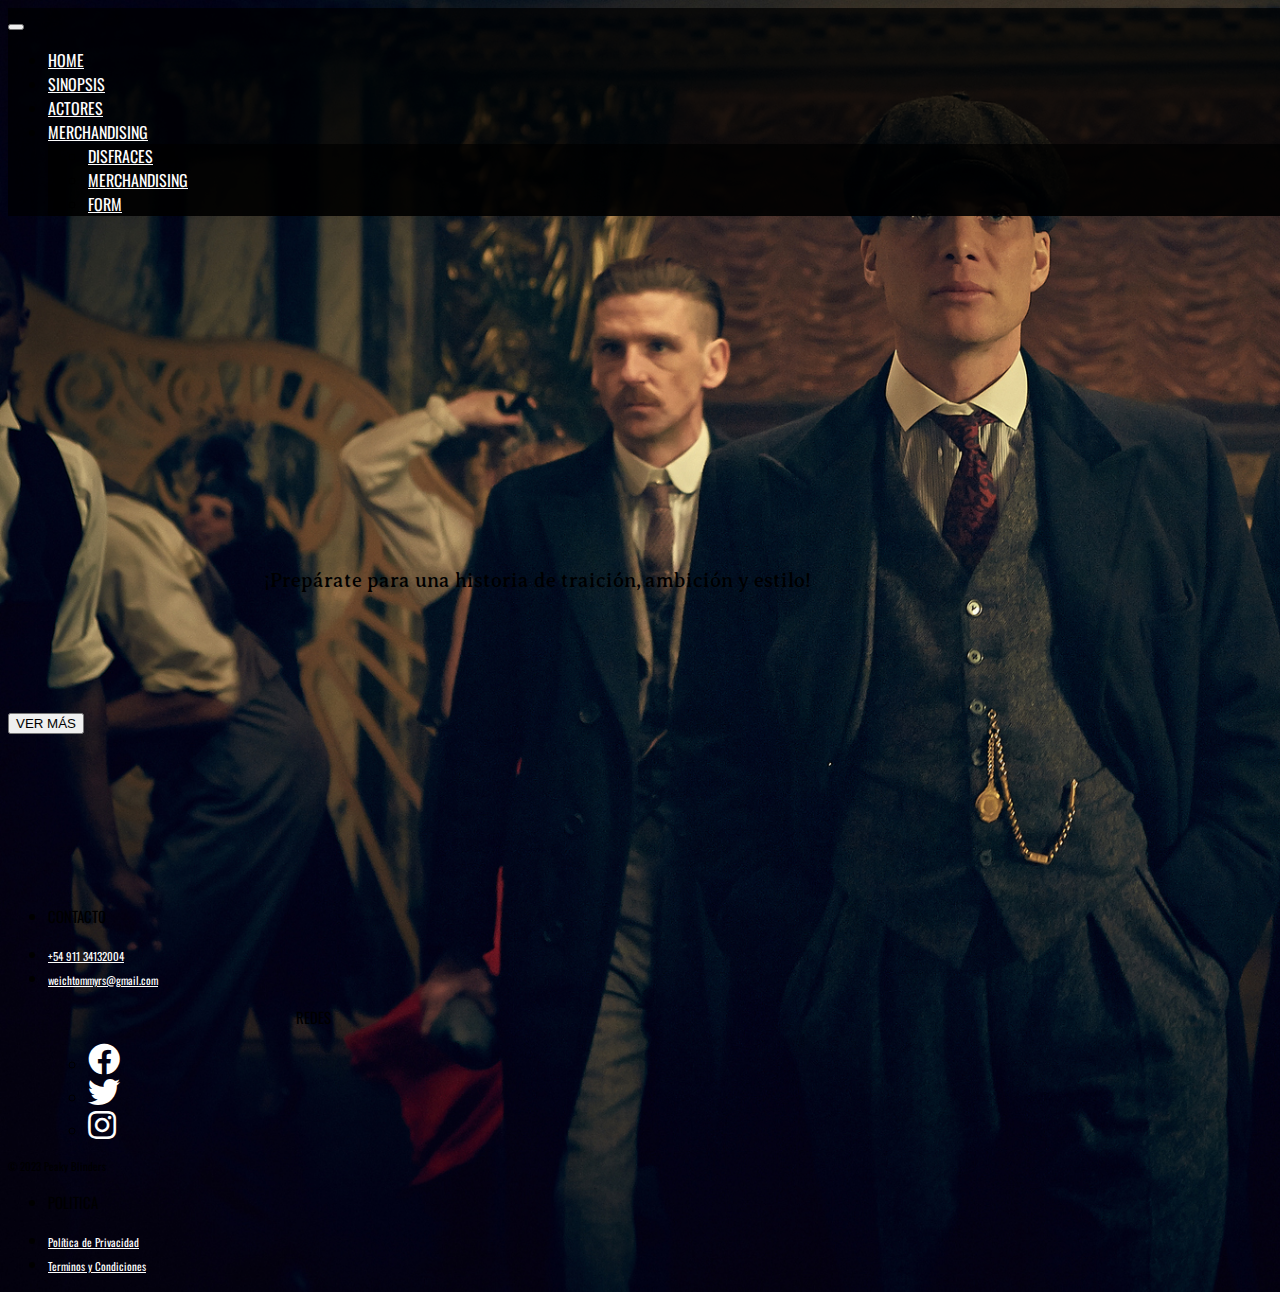
<file: index.html>
<!doctype html>
<html lang="en">

<head>
  <meta charset="utf-8">
  <meta name="viewport" content="width=device-width, initial-scale=1">
  <title>Bootstrap demo</title>
  <link href="https://cdn.jsdelivr.net/npm/bootstrap@5.3.1/dist/css/bootstrap.min.css" rel="stylesheet"
    integrity="sha384-4bw+/aepP/YC94hEpVNVgiZdgIC5+VKNBQNGCHeKRQN+PtmoHDEXuppvnDJzQIu9" crossorigin="anonymous">
  <link rel="stylesheet" href="./css/index.css">
  <link rel="stylesheet" href="https://cdnjs.cloudflare.com/ajax/libs/font-awesome/5.15.3/css/all.min.css">

</head>

<body id="HOME">

  <nav class="navbar navbar-dark navbar-expand-lg ">
    <div class="container-fluid">
      <button class="navbar-toggler" type="button" data-bs-toggle="collapse" data-bs-target="#navbarNavDropdown"
        aria-controls="navbarNavDropdown" aria-expanded="false" aria-label="Toggle navigation">
        <span class="navbar-toggler-icon"></span>
      </button>
      <div class="collapse navbar-collapse" id="navbarNavDropdown">
        <ul class="navbar-nav">
          <li class="nav-item">
            <a class="nav-link active" aria-current="page" href="index.html">HOME</a>
          </li>
          <li class="nav-item">
            <a class="nav-link" href="sinopsis.html"> SINOPSIS</a>
          </li>
          <li class="nav-item">
            <a class="nav-link" href="actores.html">ACTORES</a>
          </li>
          <li class="nav-item dropdown">
            <a class="nav-link dropdown-toggle" href="#" role="button" data-bs-toggle="dropdown" aria-expanded="false">
              MERCHANDISING
            </a>
            <ul class="dropdown-menu">
              <li><a class="dropdown-item" href="merch.html">DISFRACES</a></li>
              <li><a class="dropdown-item" href="merch.html">MERCHANDISING</a></li>
              <li><a class="dropdown-item" href="form.html">FORM</a></li>
            </ul>
          </li>
        </ul>
      </div>
    </div>
  </nav>

  
<section class="section">
<div class="parrafo text-white">

<p class=" parrafo1  text-center fw-bold">
  DESCUBRE LA EMOCIONANTE SERIE "PEAKY BLINDERS"
</p>

<p class="parrafo2 text-center">
  ¡Prepárate para una historia de traición, ambición y estilo!
</p>

</div>

</section>
 



  <div class="ver-mas  d-flex justify-content-center">
    <a href="sinopsis.html">
    <button  type="button" class="btn btn-outline-light">VER MÁS</button>
    </a>
  </div>


<section class="footer-index">
  <footer>
    <div class="container-fluid text-center bg-black">
      <div class="row align-items-start">
        <div class="col-4">

          <ul class="lista list-unstyled">
            <li>
              <p href="#" class=" foot text-light mt-3"> CONTACTO</p>
            </li>
            <li> <a href="#" class=" contenido text-decoration-none">+54 911 34132004</a></li>
            <li> <a href="#" class=" contenido text-decoration-none"> weichtommyrs@gmail.com </a></li>
          </ul>
        </div>


        <div class="col-4">
          <ul class="lista list-unstyled">
            <p class=" foot text-light mb-3 mt-3"> REDES</p>
            <div>
              <ul class="lista2 list-unstyled text-center social-icons ">
                <li class="iconos mx-2 d-inline">
                  <a href="#">
                    <i class="icono fab fa-facebook fa-2x text-light fs-5"></i>
                  </a>
                </li>
                <li class="mx-2 d-inline">
                  <a href="#">
                    <i class=" icono fab fa-twitter fa-2x text-light fs-5"></i>
                  </a>
                </li>
                <li class="mx-2 d-inline">
                  <a href="#">
                    <i class=" icono fab fa-instagram fa-2x text-light fs-5"></i>
                  </a>
                </li>
              </ul>

            </div>

          </ul>
          <p class=" contenido text-light">© 2023 Peaky Blinders</p>
        </div>


        <div class="col-4">

          <ul class="lista list-unstyled">
            <li>
              <p href="#" class=" foot text-light mt-3"> POLITICA</p>
            </li>
            <li> <a href="#" class=" contenido  text-decoration-none"> Política de Privacidad</a></li>
            <li> <a href="#" class=" contenido  text-decoration-none"> Terminos y Condiciones </a></li>
          </ul>

        </div>
      </div>
    </div>
  </footer>
</section>


  


  <script src="https://cdn.jsdelivr.net/npm/bootstrap@5.3.1/dist/js/bootstrap.bundle.min.js"
    integrity="sha384-HwwvtgBNo3bZJJLYd8oVXjrBZt8cqVSpeBNS5n7C8IVInixGAoxmnlMuBnhbgrkm"
    crossorigin="anonymous"></script>
</body>


</html>
</file>
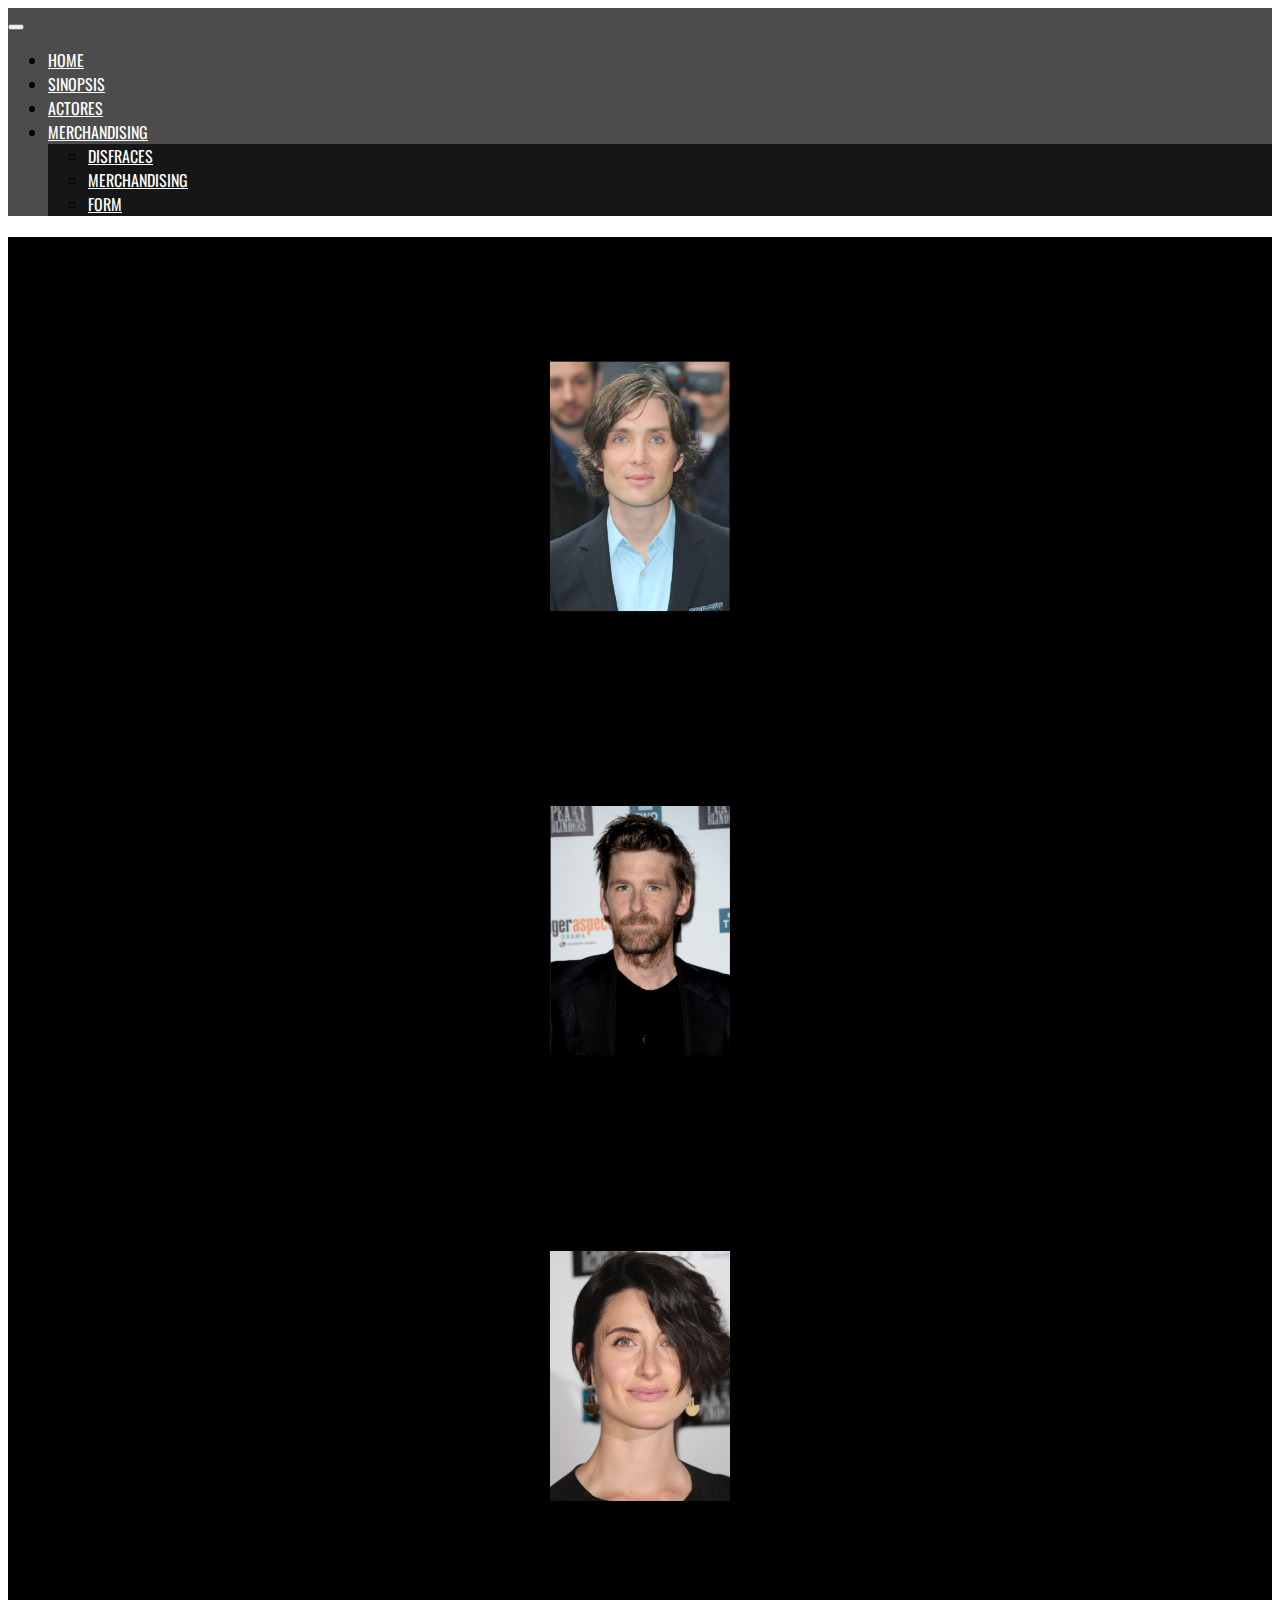
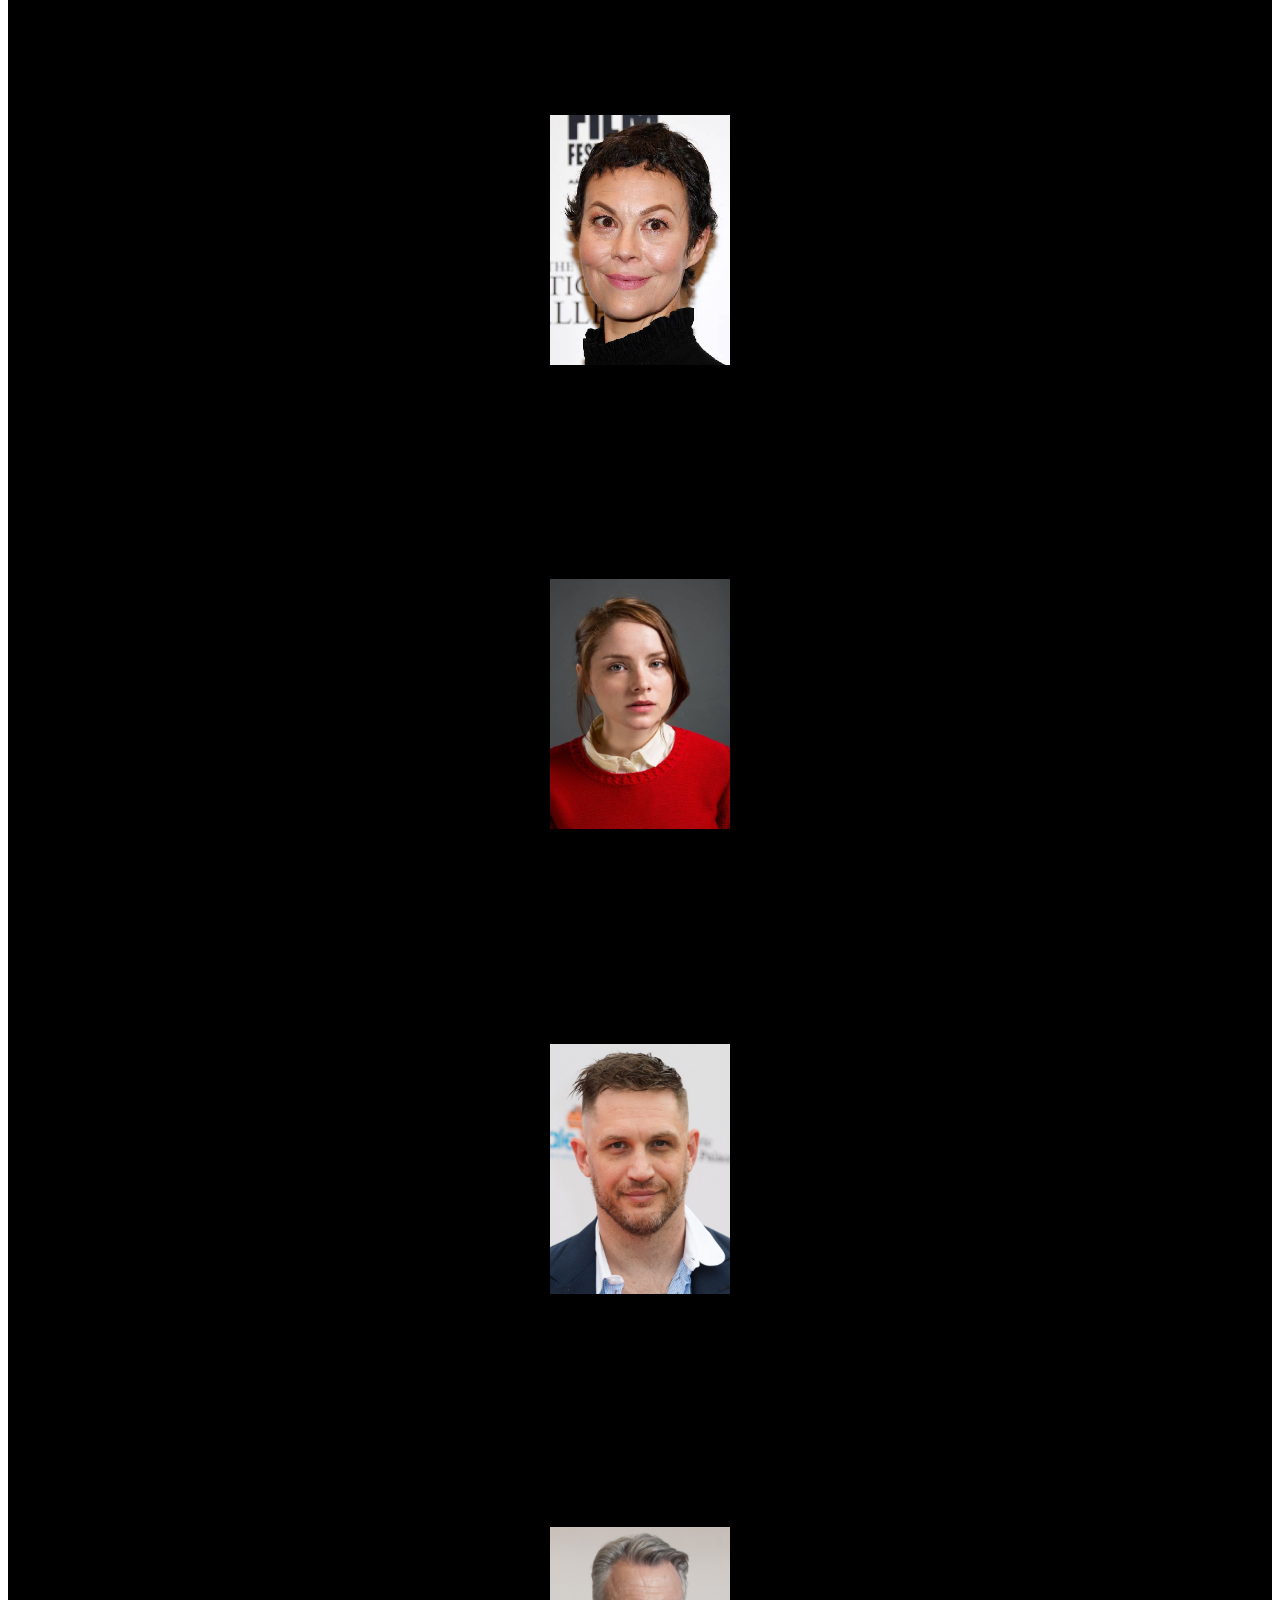
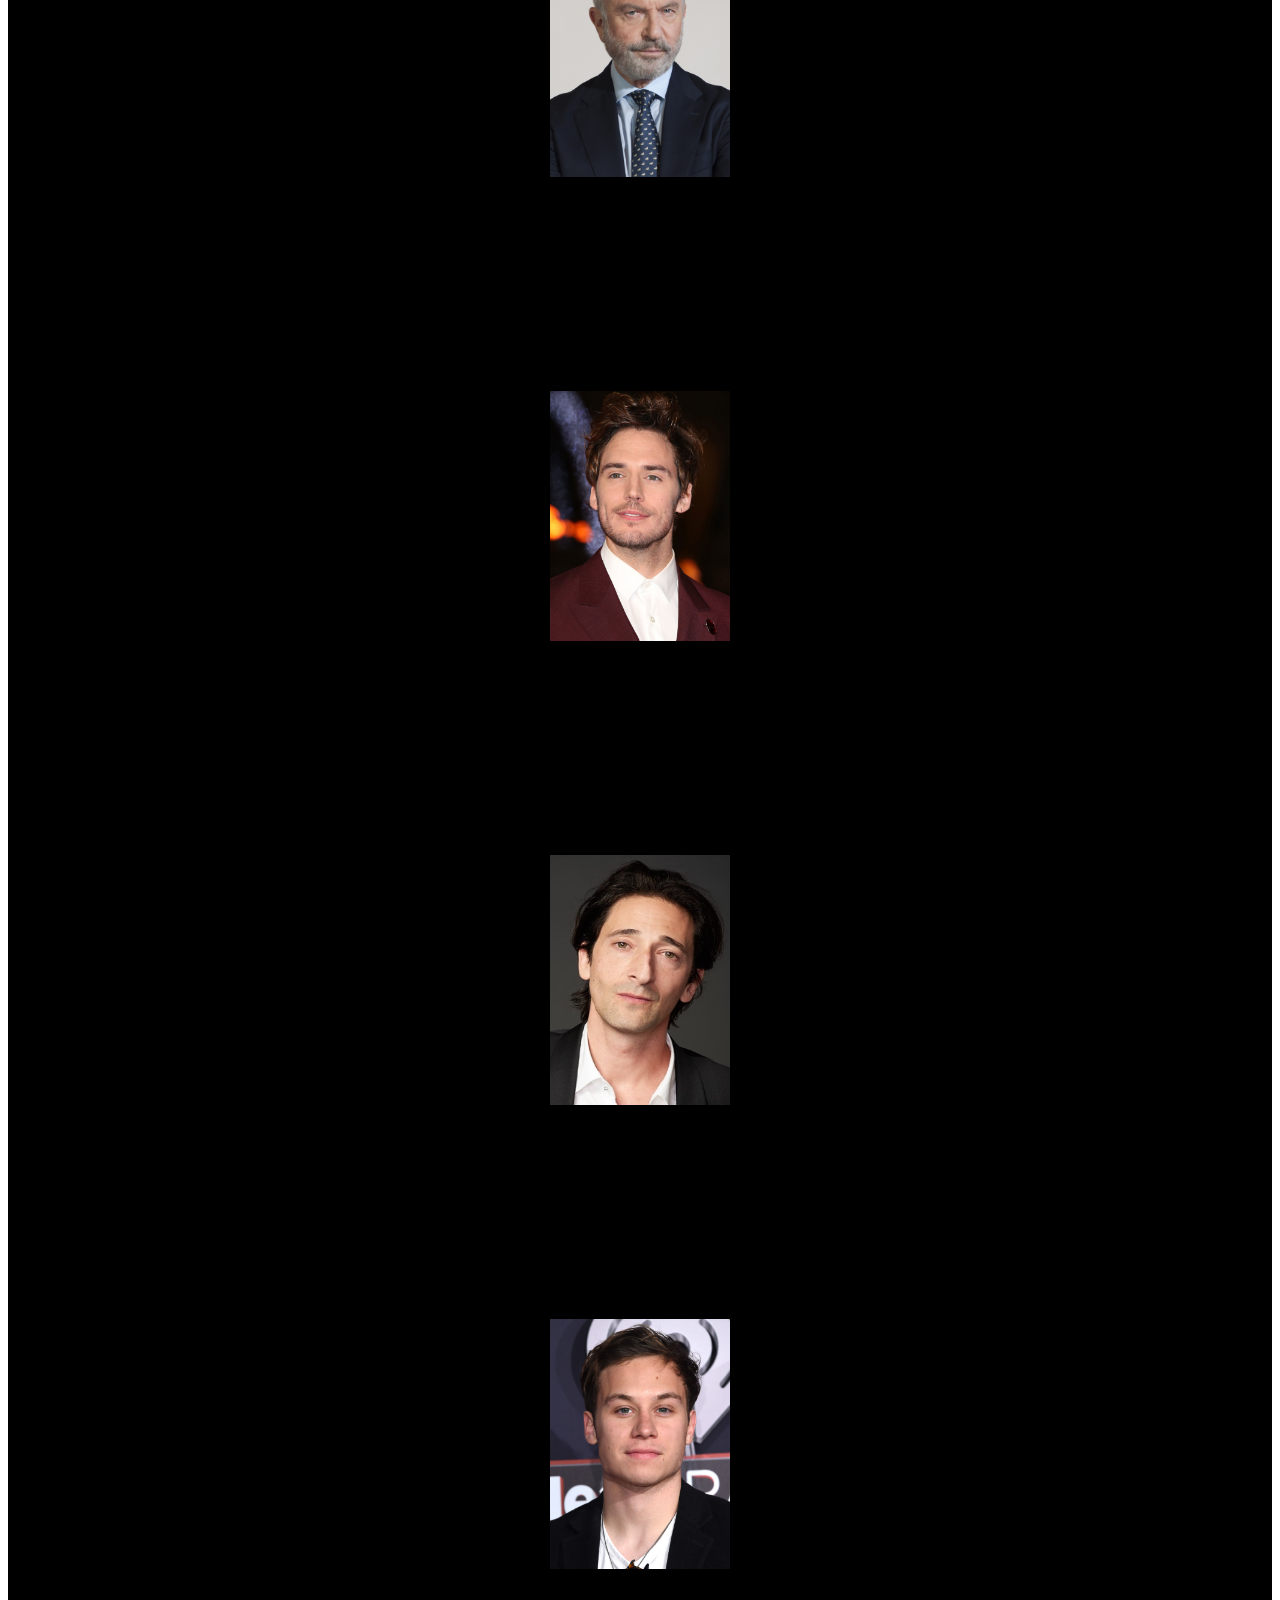
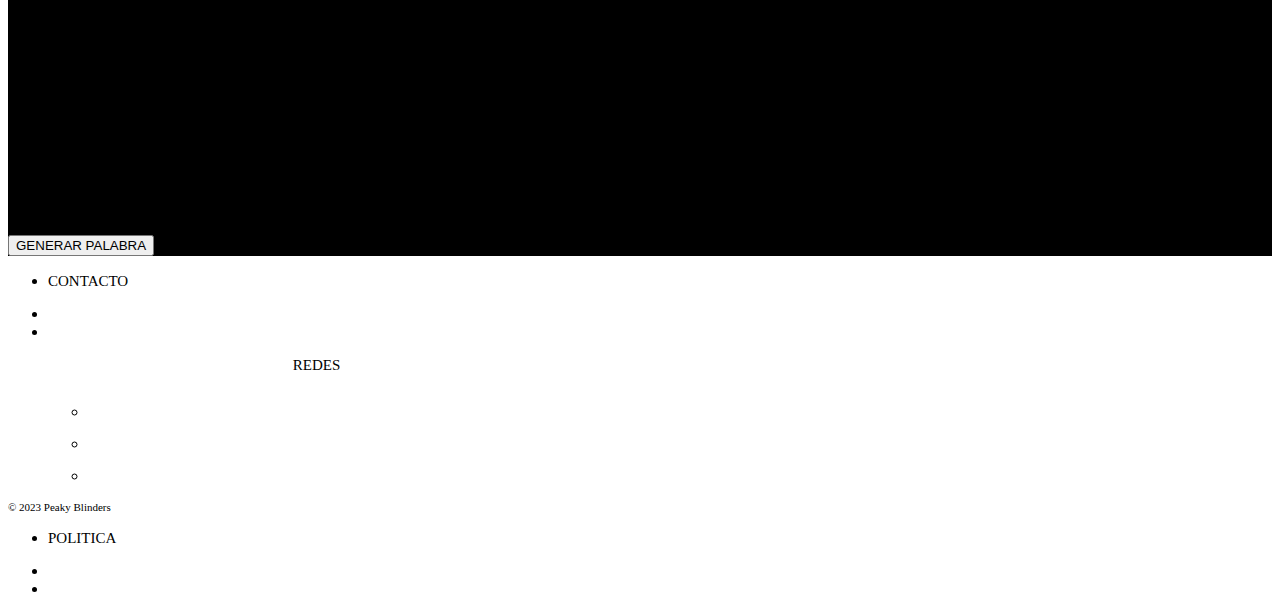
<file: actores.html>
<!doctype html>
<html lang="en">

<head>
  <meta charset="utf-8">
  <meta name="viewport" content="width=device-width, initial-scale=1">
  <title>Bootstrap demo</title>
  <link href="https://cdn.jsdelivr.net/npm/bootstrap@5.3.1/dist/css/bootstrap.min.css" rel="stylesheet"
    integrity="sha384-4bw+/aepP/YC94hEpVNVgiZdgIC5+VKNBQNGCHeKRQN+PtmoHDEXuppvnDJzQIu9" crossorigin="anonymous">
  <link rel="stylesheet" href="./css/index.css">
  <link rel="stylesheet" href="https://cdnjs.cloudflare.com/ajax/libs/font-awesome/5.15.3/css/all.min.css">

</head>

<body>

  
    <nav class="navbar navbar-dark navbar-expand-lg ">
      <div class="container-fluid">
        <button class="navbar-toggler" type="button" data-bs-toggle="collapse" data-bs-target="#navbarNavDropdown"
          aria-controls="navbarNavDropdown" aria-expanded="false" aria-label="Toggle navigation">
          <span class="navbar-toggler-icon"></span>
        </button>
        <div class="collapse navbar-collapse" id="navbarNavDropdown">
          <ul class="navbar-nav">
            <li class="nav-item">
              <a class="nav-link active" aria-current="page" href="index.html">HOME</a>
            </li>
            <li class="nav-item">
              <a class="nav-link" href="sinopsis.html"> SINOPSIS</a>
            </li>
            <li class="nav-item">
              <a class="nav-link" href="actores.html">ACTORES</a>
            </li>
            <li class="nav-item dropdown">
              <a class="nav-link dropdown-toggle" href="#" role="button" data-bs-toggle="dropdown"
                aria-expanded="false">
                MERCHANDISING
              </a>
              <ul class="dropdown-menu">
                <li><a class="dropdown-item" href="merch.html">DISFRACES</a></li>
                <li><a class="dropdown-item" href="merch.html">MERCHANDISING</a></li>
                <li><a class="dropdown-item" href="form.html">FORM</a></li>
              </ul>
            </li>
          </ul>
        </div>
      </div>
    </nav>


    



  <section class="actores3">
    <div class="actores  text-center pt-5 fw-bold">
      <h1>ACTORES</h1>
    </div>

    <div class=" columnas container">
      <div class="arbol4 row d-flex align-items-start">
        <div class="col text-center">
          <div class="image-container">
            <div class="flip-card">

              <div class="flip-card-inner">

                <div class="flip-card-front ">
                  <img class="border border-white rounded" src="imagenes/tomycilian.png" alt="cilianmurphy">
                </div>

                <div class="flip-card-back ">
                  <img class="border border-white rounded" src="imagenes/thomasshelby.png" alt="pepe">
                </div>

              </div>

            </div>

          </div>
        </div>

        <div class="col text-white ">
          <div class="parrafos">
            <div class="flip-card">

              <div class="flip-card-inner">

                <div class="flip-card-front">
                  <p> Cillian Murphy es un actor irlandés nacido el 25 de mayo de 1976 en Douglas, Condado de Cork. Es
                    conocido por su versatilidad y habilidad para interpretar una amplia variedad de personajes. Murphy
                    ha destacado en películas como "28 Days Later", "Inception", y es reconocido por su papel protagónico
                    como Thomas Shelby en la serie de televisión "Peaky Blinders". Su actuación a menudo es elogiada por su
                    intensidad y capacidad para sumergirse en roles diversos en cine y teatro.</p>
                </div>

                <div class="flip-card-back ">
                  <p>Tommy Shelby es el personaje central de la serie de televisión "Peaky Blinders", interpretado por
                    Cillian Murphy. La trama sigue la vida de Tommy y su familia, los Shelby, en Birmingham después de
                    la Primera Guerra Mundial. Emerge como el líder de la banda criminal.
                     Su inteligencia, ambición y habilidades tácticas lo llevan a enfrentarse con
                    poderosos enemigos y a ascender en el mundo del crimen organizado. A lo largo de la serie, Tommy
                    lidia con desafíos personales y profesionales, explorando temas de poder, lealtad y las
                    consecuencias de sus elecciones en un contexto de posguerra turbulento.</p>
                </div>

              </div>

            </div>

          </div>
        </div>
      </div>
    </div>






    <div class=" columnas container">
      <div class="arbol4 row d-flex align-items-start">
        <div class="col text-center">
          <div class="image-container">
            <div class="flip-card">

              <div class="flip-card-inner">

                <div class="flip-card-front">
                  <img class="border border-white rounded" src="imagenes/paulyarthur.png" alt="pepe">

                </div>

                <div class="flip-card-back ">
                  <img class="border border-white rounded" src="imagenes/arthurshelby.png" alt="pepe">
                </div>

              </div>

            </div>


          </div>
        </div>

        <div class="col text-white ">
          <div class="parrafos">
            <div class="flip-card">

              <div class="flip-card-inner">

                <div class="flip-card-front">
                  <p> Paul Anderson es un actor británico conocido por su papel como Arthur Shelby en la serie "Peaky
                    Blinders". Nació el 12 de febrero de 1978 en Londres. Además, ha participado en películas como
                    "Sherlock
                    Holmes: A Game of Shadows" y "The Revenant", demostrando su versatilidad como intérprete. Su
                    actuación ha
                    sido elogiada tanto en la televisión como en el cine.</p>
                </div>

                <div class="flip-card-back ">
                  <p>Arthur Shelby es el hermano mayor de
                    Tommy Shelby y un miembro clave de la familia criminal Shelby en Birmingham. A lo largo de la trama,
                    Arthur experimenta un viaje emocional y psicológico significativo. Inicialmente, es retratado como
                    un hombre impulsivo y propenso a la violencia, pero a medida que avanza la serie, lucha con sus
                    demonios internos, incluyendo problemas de salud mental y el peso de sus acciones pasadas.

                    Arthur desempeña un papel importante en las operaciones de los Peaky Blinders y se enfrenta a
                    desafíos significativos a medida que la familia se involucra en conflictos más grandes y peligrosos.
                    Su evolución como personaje, marcada por luchas personales y lealtades a la familia, añade
                    complejidad a la trama y ofrece una perspectiva única dentro del mundo de los Peaky Blinders.</p>
                </div>

              </div>

            </div>

          </div>
        </div>
      </div>
    </div>


    <div class=" columnas container">
      <div class="arbol4 row d-flex align-items-start">
        <div class="col text-center">
          <div class="image-container">
            <div class="flip-card">

              <div class="flip-card-inner">

                <div class="flip-card-front">
                  <img class="border border-white rounded" src="imagenes/natasha Okeeffe.jpeg" alt="cilianmurphy">
                </div>

                <div class="flip-card-back ">
                  <img class="border border-white rounded" src="imagenes/natashaokeeffe.png" alt="pepe">
                </div>

              </div>

            </div>

          </div>
        </div>

        <div class="col text-white ">
          <div class="parrafos">
            <div class="flip-card">

              <div class="flip-card-inner">

                <div class="flip-card-front">
                  <p> Natasha O'Keeffe es una actriz británica nacida el 1 de diciembre de 1986 en Brighton, Inglaterra.
                    Se ha
                    destacado por sus actuaciones en cine y televisión. O'Keeffe ganó reconocimiento por su papel como
                    "Lizzie Stark"
                    en la serie "Peaky Blinders". Además, ha participado en otras producciones televisivas y
                    cinematográficas, mostrando su talento y versatilidad como actriz. Su presencia en pantalla y
                    habilidades
                    interpretativas la han consolidado como una figura notable en la industria del entretenimiento.</p>
                </div>

                <div class="flip-card-back ">
                  <p> Interpretada por Natasha O'Keeffe, ella es la última esposa de Tommy
                    Shelby en la serie "Peaky Blinders". A lo largo de la trama, Lizzie se convierte en una figura
                    central en la vida de Tommy y la familia Shelby. Comienza como una prostituta que trabaja para los
                    Peaky Blinders y eventualmente se involucra románticamente con Tommy, llevándolos a un matrimonio
                    complicado.

                    Lizzie se encuentra en medio de los conflictos familiares y las complejidades del mundo criminal de
                    los Peaky Blinders. Su presencia agrega capas emocionales a la historia, explorando temas de amor,
                    lealtad y sacrificio en el contexto del turbulento mundo de Birmingham</p>
                </div>

              </div>

            </div>

          </div>
        </div>
      </div>
    </div>


    <div class=" columnas container">
      <div class="arbol4 row d-flex align-items-start">
        <div class="col text-center">
          <div class="image-container">
            <div class="flip-card">

              <div class="flip-card-inner">

                <div class="flip-card-front">
                  <img class="border border-white rounded" src="imagenes/helenmccory.jpg" alt="cilianmurphy">
                </div>

                <div class="flip-card-back ">
                  <img class="border border-white rounded" src="imagenes/pollygray.png" alt="pepe">
                </div>

              </div>

            </div>

          </div>
        </div>

        <div class="col text-white ">
          <div class="parrafos">
            <div class="flip-card">

              <div class="flip-card-inner">

                <div class="flip-card-front">
                  <p> Helen McCrory fue una destacada actriz británica nacida el 17 de agosto de 1968 y fallecida el 16
                    de
                    abril de 2021. A lo largo de su ilustre carrera, participó en una variedad de producciones
                    teatrales,
                    televisivas y cinematográficas. McCrory es conocida por sus notables interpretaciones en películas
                    como
                    "The Queen" y la serie de Harry Potter, donde interpretó a Narcissa Malfoy. Además, desempeñó roles
                    destacados en series televisivas como "Peaky Blinders". Su talento, elegancia y contribuciones al
                    mundo
                    del entretenimiento la convirtieron en una figura respetada y apreciada en la industria
                    cinematográfica y
                    teatral.</p>
                </div>

                <div class="flip-card-back ">
                  <p> Polly Gray, interpretada por Helen McCrory en "Peaky Blinders", es la tía materna de Tommy Shelby
                    y una figura matriarcal clave en la familia. Inicialmente, Polly es la tesorera de los Peaky
                    Blinders y una voz influyente en las decisiones familiares. Su personaje experimenta una profunda
                    transformación a medida que la serie avanza, enfrentándose a tragedias personales y desafíos
                    políticos.

                    Polly es conocida por su astucia, inteligencia y lealtad a la familia Shelby. A lo largo de la
                    trama, su historia personal y sus decisiones afectan significativamente el destino de los Peaky
                    Blinders, agregando complejidad y profundidad a la narrativa. Su participación en el mundo del
                    crimen organizado y su relación con los Shelby la convierten en una figura inolvidable en la serie.
                  </p>
                </div>

              </div>

            </div>

          </div>
        </div>
      </div>
    </div>


    <div class=" columnas container">
      <div class="arbol4 row d-flex align-items-start">
        <div class="col text-center">
          <div class="image-container">
            <div class="flip-card">

              <div class="flip-card-inner">

                <div class="flip-card-front">
                  <img class="border border-white rounded" src="imagenes/sophierundle.jpeg" alt="cilianmurphy">
                </div>

                <div class="flip-card-back ">
                  <img class="border border-white rounded" src="imagenes/ADASHELBY.png" alt="pepe">
                </div>

              </div>

            </div>

          </div>
        </div>

        <div class="col text-white ">
          <div class="parrafos">
            <div class="flip-card">

              <div class="flip-card-inner">

                <div class="flip-card-front">
                  <p> Sophie Rundle es una talentosa actriz británica, nacida el 21 de abril de 1988. Se ha destacado
                    por sus
                    diversas interpretaciones en cine y televisión. Rundle es conocida por sus roles en series exitosas
                    como
                    "Peaky Blinders", donde interpreta a Ada Shelby, y "Bodyguard". Su habilidad para dar vida a
                    personajes
                    complejos y su versatilidad actoral la han posicionado como una figura prominente en la escena
                    actoral
                    británica contemporánea. Con una presencia carismática en pantalla, Sophie Rundle ha ganado
                    reconocimiento
                    y admiración por su talento interpretativo.</p>
                </div>

                <div class="flip-card-back ">
                  <p>Ada Shelby es la única hermana de Tommy,
                    Arthur y John Shelby. A lo largo de la trama, Ada se destaca por su independencia y su deseo de
                    alejarse del mundo criminal de los Peaky Blinders. Inicialmente, se distancia de la familia para
                    seguir su propio camino, involucrándose en movimientos políticos y sociales.

                    A medida que la serie progresa, Ada se convierte en una figura clave en la vida de los Shelby,
                    enfrentando dilemas morales y desafíos personales. Su participación en eventos significativos agrega
                    capas de complejidad a la narrativa, y su carácter valiente y decidido contribuye a la riqueza
                    emocional de "Peaky Blinders".</p>
                </div>

              </div>

            </div>

          </div>
        </div>
      </div>
    </div>


    <div class=" columnas container">
      <div class="arbol4 row d-flex align-items-start">
        <div class="col text-center">
          <div class="image-container">
            <div class="flip-card">

              <div class="flip-card-inner">

                <div class="flip-card-front">
                  <img class="border border-white rounded" src="imagenes/tomhardy.jpeg" alt="cilianmurphy">
                </div>

                <div class="flip-card-back ">
                  <img class="border border-white rounded" src="imagenes/alfiesolomons.png" alt="pepe">
                </div>

              </div>

            </div>

          </div>
        </div>

        <div class="col text-white ">
          <div class="parrafos">
            <div class="flip-card">

              <div class="flip-card-inner">

                <div class="flip-card-front">
                  <p> Tom Hardy es un talentoso actor británico nacido el 15 de septiembre de 1977 en Londres.
                    Reconocido por
                    su versatilidad y habilidades interpretativas, Hardy ha protagonizado una variedad de películas
                    exitosas.
                    Algunas de sus actuaciones más destacadas incluyen roles en "Inception", "The Dark Knight Rises",
                    "Mad
                    Max: Fury Road" y "Dunkirk". Su capacidad para sumergirse en personajes complejos y su presencia
                    magnética
                    en pantalla lo han establecido como una de las figuras más destacadas de la industria
                    cinematográfica.
                    Además de su trabajo en el cine, Hardy también ha participado en producciones televisivas,
                    consolidando su
                    estatus como uno de los actores más respetados y buscados de su generación.</p>
                </div>

                <div class="flip-card-back ">
                  <p>Alfie Solomons, interpretado por Tom Hardy en "Peaky Blinders", es un personaje intrigante en la
                    serie. Es un gángster judío que dirige sus propios negocios criminales en Camden Town, Londres.
                    Alfie se destaca por su astucia, humor peculiar y su enfoque despiadado para los negocios.

                    A lo largo de la trama, Alfie Solomons se convierte en un aliado y, a veces, en un adversario de los
                    Peaky Blinders. Su relación con Tommy Shelby es compleja y se desarrolla en medio de alianzas
                    cambiantes y conflictos. La presencia distintiva de Alfie, combinada con la interpretación
                    carismática de Tom Hardy, hace que sea un personaje memorable en la serie.</p>
                </div>

              </div>

            </div>

          </div>
        </div>
      </div>
    </div>


    <div class=" columnas container">
      <div class="arbol4 row d-flex align-items-start">
        <div class="col text-center">
          <div class="image-container">
            <div class="flip-card">

              <div class="flip-card-inner">

                <div class="flip-card-front">
                  <img class="border border-white rounded" src="imagenes/sam nail.jpeg" alt="cilianmurphy">
                </div>

                <div class="flip-card-back ">
                  <img class="border border-white rounded" src="imagenes/INSPECTORCAMPBELL.png" alt="pepe">
                </div>

              </div>

            </div>

          </div>
        </div>

        <div class="col text-white ">

          <div class="parrafos">
            <div class="flip-card">

              <div class="flip-card-inner">

                <div class="flip-card-front">
                  <p> Sam Neill es un actor, productor y director nacido el 14 de septiembre de 1947 en Omagh, Irlanda
                    del
                    Norte. Criado en Nueva Zelanda, es conocido por su destacada carrera en la industria del cine y la
                    televisión. Neill ha interpretado roles memorables en películas como "Jurassic Park", donde
                    desempeñó el
                    papel del Dr. Alan Grant, y "The Hunt for Red October", donde interpretó al Capitán Marko Ramius. Su
                    versatilidad actoral se refleja en una amplia gama de géneros, desde el thriller hasta el drama.
                    Además de
                    su éxito en el cine, ha participado en proyectos televisivos, consolidándose como una figura
                    respetada en
                    la industria del entretenimiento.</p>
                </div>

                <div class="flip-card-back ">
                  El Inspector Chester Campbell es un personaje crucial
                  en la serie. Campbell es un agente de la Policía de Belfast enviado a Birmingham para desmantelar a
                  los Peaky Blinders. Es conocido por su implacable determinación y tácticas a menudo cuestionables.

                  A lo largo de la trama, Campbell se convierte en un antagonista formidable para los Shelby, llevando a
                  cabo una intensa lucha por el poder y la influencia en Birmingham. Su complejo personaje explora temas
                  de moralidad y sacrificio en medio de un juego político y criminal. La presencia de Campbell añade
                  tensión y drama a la narrativa de "Peaky Blinders".
                </div>

              </div>

            </div>

          </div>
        </div>
      </div>
    </div>


    <div class=" columnas container">
      <div class="arbol4 row d-flex align-items-start">
        <div class="col text-center">
          <div class="image-container">
            <div class="flip-card">

              <div class="flip-card-inner">

                <div class="flip-card-front">
                  <img class="border border-white rounded" src="imagenes/sam claflin.jpeg" alt="cilianmurphy">
                </div>

                <div class="flip-card-back ">
                  <img class="border border-white rounded" src="imagenes/blabla.png" alt="pepe">
                </div>

              </div>

            </div>

          </div>
        </div>

        <div class="col text-white ">
          <div class="parrafos">
            <div class="flip-card">

              <div class="flip-card-inner">

                <div class="flip-card-front">
                  <p> Sam Claflin es un actor británico nacido el 27 de junio de 1986 en Ipswich, Suffolk, Inglaterra.
                    Se dio
                    a
                    conocer por su interpretación del personaje Finnick Odair en las películas de "Los juegos del
                    hambre".
                    Claflin ha participado en una variedad de proyectos cinematográficos, abordando roles en diferentes
                    géneros.
                    Además de su trabajo en "Los juegos del hambre", ha actuado en películas como "Blancanieves y la
                    leyenda
                    del cazador", "Yo antes de ti" y "Piratas del Caribe: En mareas misteriosas".</p>
                </div>

                <div class="flip-card-back ">
                  <p>Sir Oswald Mosley es uno de los dos principales antagonistas (junto con Chester Campbell) de Peaky
                    Blinders, sirviendo como el principal antagonista en la Temporada 5 y el antagonista principal en la
                    Temporada 6. Es el Ministro del Ducado de Lancaster, el subalterno del Canciller del Exchequer y el
                    asesor del Gabinete para el Primer Ministro de Gran Bretaña. También es el diputado por Smethwick,
                    la circunscripción limítrofe con el sur de Birmingham, la circunscripción de Thomas Shelby.</p>
                </div>

              </div>

            </div>

          </div>
        </div>
      </div>
    </div>


    <div class=" columnas container">
      <div class="arbol4 row d-flex align-items-start">
        <div class="col text-center">
          <div class="image-container">
            <div class="flip-card">

              <div class="flip-card-inner">

                <div class="flip-card-front">
                  <img class="border border-white rounded" src="imagenes/adrien brody.jpeg" alt="cilianmurphy">
                </div>

                <div class="flip-card-back ">
                  <img class="border border-white rounded" src="imagenes/lukachangreta.png" alt="pepe">
                </div>

              </div>

            </div>

          </div>
        </div>

        <div class="col text-white ">
          <div class="parrafos">
            <div class="flip-card">

              <div class="flip-card-inner">

                <div class="flip-card-front">
                  <p> Adrien Brody es un talentoso actor estadounidense nacido el 14 de abril de 1973 en Woodhaven,
                    Queens,
                    Nueva York. Ganó reconocimiento internacional y un premio Oscar por su destacada interpretación en
                    la
                    película "The Pianist" (2002), donde interpretó al pianista polaco judío Władysław Szpilman.

                    Brody ha participado en una amplia variedad de películas, demostrando su versatilidad en roles que
                    van
                    desde dramas históricos hasta thrillers y películas de ciencia ficción. Algunas de sus otras
                    películas
                    notables incluyen "El Experimento", "King Kong" y "El Gran Hotel Budapest". </p>
                </div>

                <div class="flip-card-back ">
                  Luca Changretta es un personaje en la serie "Peaky Blinders", interpretado por el actor italiano
                  Andreas Muñoz. Luca es un mafioso italiano y el líder de la familia criminal Changretta. Su entrada en
                  la trama se produce en la tercera temporada, y se convierte en un antagonista clave para los Peaky
                  Blinders.

                  Luca Changretta busca venganza por sucesos pasados y se convierte en un formidable oponente para Tommy
                  Shelby y su familia. La trama se centra en la intensificación de la rivalidad y conflictos entre las
                  dos familias criminales. La interpretación de Andreas Muñoz contribuye a hacer de Luca Changretta un
                  personaje memorable en la serie.
                </div>

              </div>

            </div>

          </div>
        </div>
      </div>
    </div>


    <div class=" columnas container">
      <div class="arbol4 row d-flex align-items-start">
        <div class="col text-center">
          <div class="image-container">
            <div class="flip-card">

              <div class="flip-card-inner">

                <div class="flip-card-front">
                  <img class="border border-white rounded" src="imagenes/finn cole.jpeg" alt="cilianmurphy">
                </div>

                <div class="flip-card-back ">
                  <img class="border border-white rounded" src="imagenes/michaelgray.png" alt="pepe">
                </div>

              </div>

            </div>

          </div>
        </div>

        <div class="col text-white ">

          <div class="parrafos">
            <div class="flip-card">

              <div class="flip-card-inner">

                <div class="flip-card-front">
                  <p> Finn Cole es un actor británico nacido el 9 de noviembre de 1995 en Kingston, Londres. Se ha
                    destacado
                    por sus actuaciones en cine y televisión. Cole ganó reconocimiento por su papel como Michael Gray en
                    la
                    serie "Peaky Blinders", donde interpreta a uno de los miembros clave de la familia Shelby. Además de
                    su
                    trabajo en la pantalla chica, ha participado en proyectos cinematográficos, consolidándose como un
                    talentoso actor joven con una promisoria carrera en la industria del entretenimiento.</p>
                </div>

                <div class="flip-card-back ">
                  <p>Michael Gray es un personaje en la serie "Peaky Blinders", interpretado por Finn Cole.
                    Inicialmente, Michael es presentado como el hijo de Polly Gray, la tía de Tommy Shelby. A lo largo
                    de la trama, Michael evoluciona significativamente, pasando de ser un miembro más joven de la
                    familia a tener un papel más activo en los asuntos de los Peaky Blinders.

                    La historia de Michael involucra su participación en los negocios familiares, sus relaciones
                    personales y los desafíos que enfrenta mientras la familia Shelby lucha por el poder y la
                    supervivencia. Su evolución como personaje lo convierte en una figura clave en la narrativa de
                    "Peaky Blinders". Finalmente termina convirtiendose en uno de los peores antagnoistas dentro de la serie.
                  </p>
                </div>

              </div>

            </div>

          </div>
        </div>
      </div>
    </div>



<section class="d-flex justify-content-center pt-5 pb-5">
    <div class="pt-5 pb-5 d-flex justify-content-center flex-column text-center">
      <h1 class="text-white" style="font-family: 'Averia Serif Libre';">¡SACATE LA DUDA!</h1>
      <h2 class="text-white" style="font-family: 'Averia Serif Libre';">¿SERIAS UN PEAKY O UN ANTAGONISTA?</h2>
    </div>
</section>




<div class="d-flex justify-content-center text-center flex-column pt-5 pb-5">
  <h1 id="palabra-display" style="font-family:'Averia Serif Libre'; color:rgb(215, 36, 0);
  ;"></h1>
  <div>
  <button id="generar-palabra">GENERAR PALABRA</button>
  </div>
</div>









  </section>


  <footer>
    <div class="container-fluid text-center bg-black">
      <div class="row align-items-start">
        <div class="col-4">

          <ul class="lista list-unstyled">
            <li>
              <p href="#" class=" foot text-light mt-3"> CONTACTO</p>
            </li>
            <li> <a href="#" class=" contenido text-decoration-none">+54 911 34132004</a></li>
            <li> <a href="#" class=" contenido text-decoration-none"> weichtommyrs@gmail.com </a></li>
          </ul>
        </div>


        <div class="col-4">
          <ul class="lista list-unstyled">
            <p class=" foot text-light mb-3 mt-3"> REDES</p>
            <div>
              <ul class="lista2 list-unstyled text-center social-icons ">
                <li class="iconos mx-2 d-inline">
                  <a href="#">
                    <i class="icono fab fa-facebook fa-2x text-light fs-5"></i>
                  </a>
                </li>
                <li class="mx-2 d-inline">
                  <a href="#">
                    <i class=" icono fab fa-twitter fa-2x text-light fs-5"></i>
                  </a>
                </li>
                <li class="mx-2 d-inline">
                  <a href="#">
                    <i class=" icono fab fa-instagram fa-2x text-light fs-5"></i>
                  </a>
                </li>
              </ul>

            </div>

          </ul>
          <p class=" contenido text-light">© 2023 Peaky Blinders</p>
        </div>


        <div class="col-4">

          <ul class="lista list-unstyled">
            <li>
              <p href="#" class=" foot text-light mt-3"> POLITICA</p>
            </li>
            <li> <a href="#" class=" contenido  text-decoration-none"> Política de Privacidad</a></li>
            <li> <a href="#" class=" contenido  text-decoration-none"> Terminos y Condiciones </a></li>
          </ul>

        </div>
      </div>
    </div>
  </footer>











  <script src="https://cdn.jsdelivr.net/npm/bootstrap@5.3.1/dist/js/bootstrap.bundle.min.js"
    integrity="sha384-HwwvtgBNo3bZJJLYd8oVXjrBZt8cqVSpeBNS5n7C8IVInixGAoxmnlMuBnhbgrkm" crossorigin="anonymous">
    </script>

    <script src="javascript2.js"></script>
    

</body>

</html>
</file>
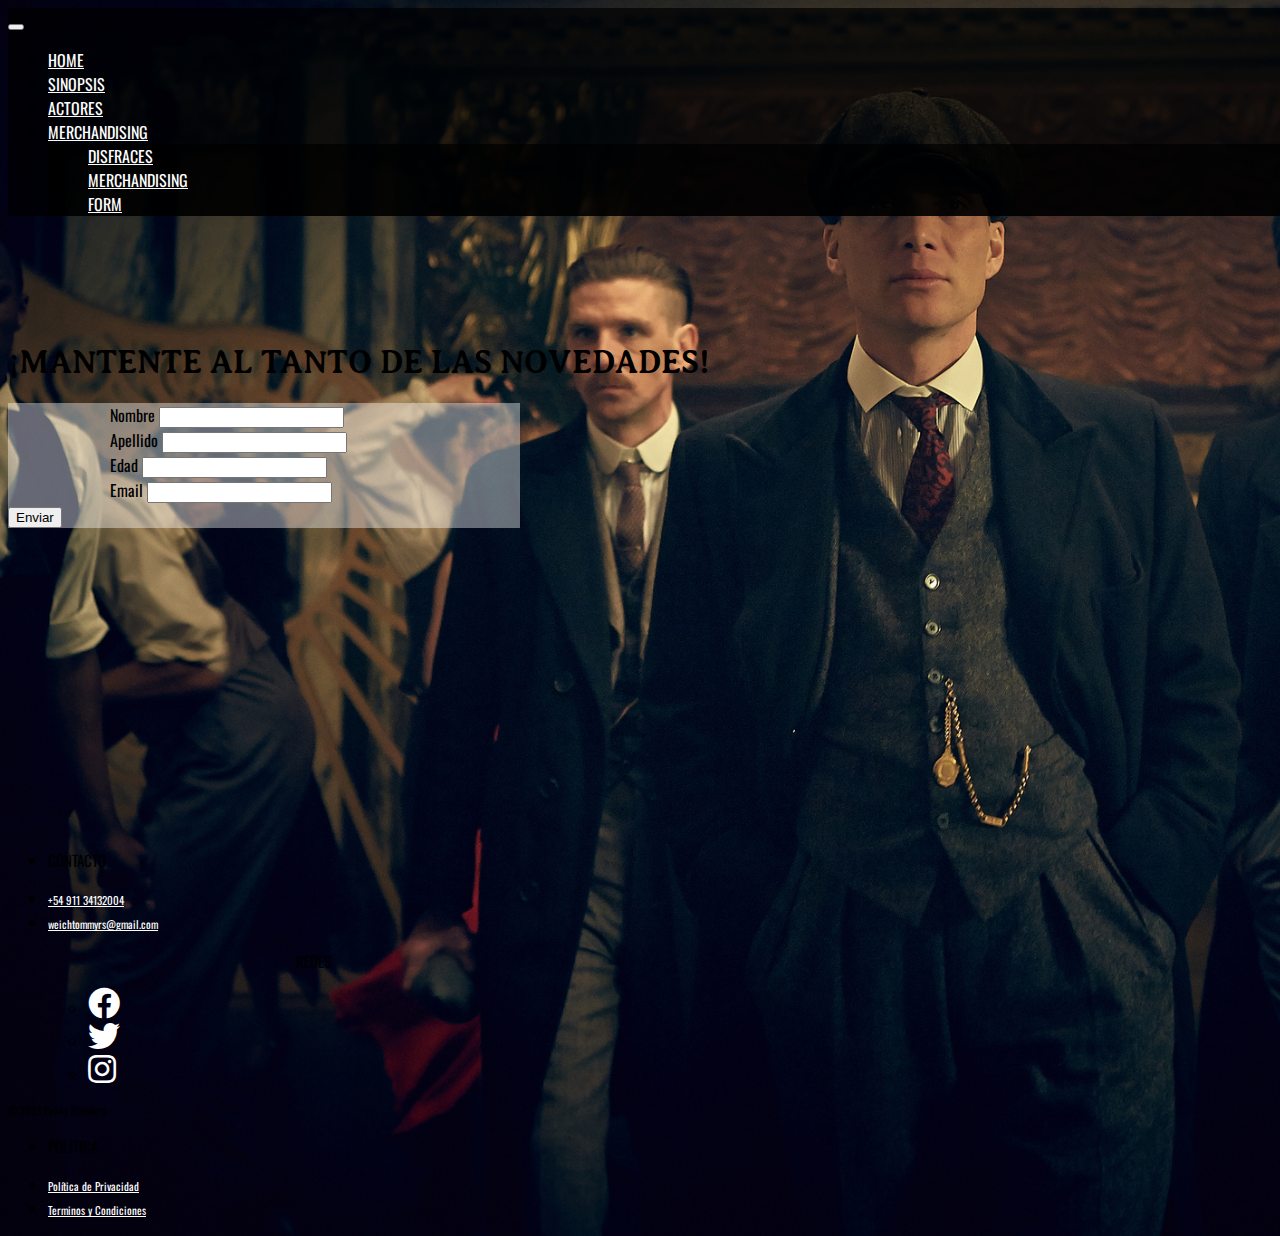
<file: form.html>
<!doctype html>
<html lang="en">

<head>
  <meta charset="utf-8">
  <meta name="viewport" content="width=device-width, initial-scale=1">
  <title>Bootstrap demo</title>
  <link href="https://cdn.jsdelivr.net/npm/bootstrap@5.3.1/dist/css/bootstrap.min.css" rel="stylesheet"
    integrity="sha384-4bw+/aepP/YC94hEpVNVgiZdgIC5+VKNBQNGCHeKRQN+PtmoHDEXuppvnDJzQIu9" crossorigin="anonymous">
  <link rel="stylesheet" href="./css/index.css">
  <link rel="stylesheet" href="https://cdnjs.cloudflare.com/ajax/libs/font-awesome/5.15.3/css/all.min.css">

</head>

<body id="HOME">

  <nav class="navbar navbar-dark navbar-expand-lg ">
    <div class="container-fluid">
      <button class="navbar-toggler" type="button" data-bs-toggle="collapse" data-bs-target="#navbarNavDropdown"
        aria-controls="navbarNavDropdown" aria-expanded="false" aria-label="Toggle navigation">
        <span class="navbar-toggler-icon"></span>
      </button>
      <div class="collapse navbar-collapse" id="navbarNavDropdown">
        <ul class="navbar-nav">
          <li class="nav-item">
            <a class="nav-link active" aria-current="page" href="index.html">HOME</a>
          </li>
          <li class="nav-item">
            <a class="nav-link" href="sinopsis.html"> SINOPSIS</a>
          </li>
          <li class="nav-item">
            <a class="nav-link" href="actores.html">ACTORES</a>
          </li>
          <li class="nav-item dropdown">
            <a class="nav-link dropdown-toggle" href="#" role="button" data-bs-toggle="dropdown" aria-expanded="false">
              MERCHANDISING
            </a>
            <ul class="dropdown-menu">
              <li><a class="dropdown-item" href="merch.html">DISFRACES</a></li>
              <li><a class="dropdown-item" href="merch.html">MERCHANDISING</a></li>
              <li><a class="dropdown-item" href="form.html">FORM</a></li>
            </ul>
          </li>
        </ul>
      </div>
    </div>
  </nav>

<div class="mantente d-flex justify-content-center text-center pb-5"  style="padding-top: 7%;">
  <h1 class="" style="font-family: 'Averia Serif Libre';"> ¡MANTENTE AL TANTO DE LAS NOVEDADES!</h1>
</div>


  <section class="d-flex justify-content-center"  style="width: 100%; "> 

    <form action="gracias.html">

      
      <div class="mb-3">
        <label for="name" class="form-label text-white">Nombre</label>
        <input type="text" class="form-control" >
        
      </div>
  
      <div class="espacio mb-3">
        <label for="apellido" class="form-label text-white">Apellido</label>
        <input type="text" class="form-control" required>
      </div>

      <div class="espacio mb-3">
        <label for="edad" class="form-label text-white">Edad</label>
        <input type="number" name="edad" class="form-control" required>
      </div>
  
      <div class="espacio mb-3">
        <label for="email" class="form-label text-white">Email</label>
        <input type="email" class="form-control" required>
      </div>

      <div class="d-flex justify-content-center mb-4">
        
        <button type="submit" class="btn btn-danger">Enviar</button>
      
      </div>
      
    </form>
  


    
  </section>



  <footer>
    <div class="container-fluid text-center bg-black">
      <div class="row align-items-start">
        <div class="col-4">

          <ul class="lista list-unstyled">
            <li>
              <p href="#" class=" foot text-light mt-3"> CONTACTO</p>
            </li>
            <li> <a href="#" class=" contenido text-decoration-none">+54 911 34132004</a></li>
            <li> <a href="#" class=" contenido text-decoration-none"> weichtommyrs@gmail.com </a></li>
          </ul>
        </div>


        <div class="col-4">
          <ul class="lista list-unstyled">
            <p class=" foot text-light mb-3 mt-3"> REDES</p>
            <div>
              <ul class="lista2 list-unstyled text-center social-icons ">
                <li class="iconos mx-2 d-inline">
                  <a href="#">
                    <i class="icono fab fa-facebook fa-2x text-light fs-5"></i>
                  </a>
                </li>
                <li class="mx-2 d-inline">
                  <a href="#">
                    <i class=" icono fab fa-twitter fa-2x text-light fs-5"></i>
                  </a>
                </li>
                <li class="mx-2 d-inline">
                  <a href="#">
                    <i class=" icono fab fa-instagram fa-2x text-light fs-5"></i>
                  </a>
                </li>
              </ul>

            </div>

          </ul>
          <p class=" contenido text-light">© 2023 Peaky Blinders</p>
        </div>


        <div class="col-4">

          <ul class="lista list-unstyled">
            <li>
              <p href="#" class=" foot text-light mt-3"> POLITICA</p>
            </li>
            <li> <a href="#" class=" contenido  text-decoration-none"> Política de Privacidad</a></li>
            <li> <a href="#" class=" contenido  text-decoration-none"> Terminos y Condiciones </a></li>
          </ul>

        </div>
      </div>
    </div>
  </footer>

  <script src="https://cdn.jsdelivr.net/npm/bootstrap@5.3.1/dist/js/bootstrap.bundle.min.js"
    integrity="sha384-HwwvtgBNo3bZJJLYd8oVXjrBZt8cqVSpeBNS5n7C8IVInixGAoxmnlMuBnhbgrkm"
    crossorigin="anonymous"></script>
</body>


</html>
</file>
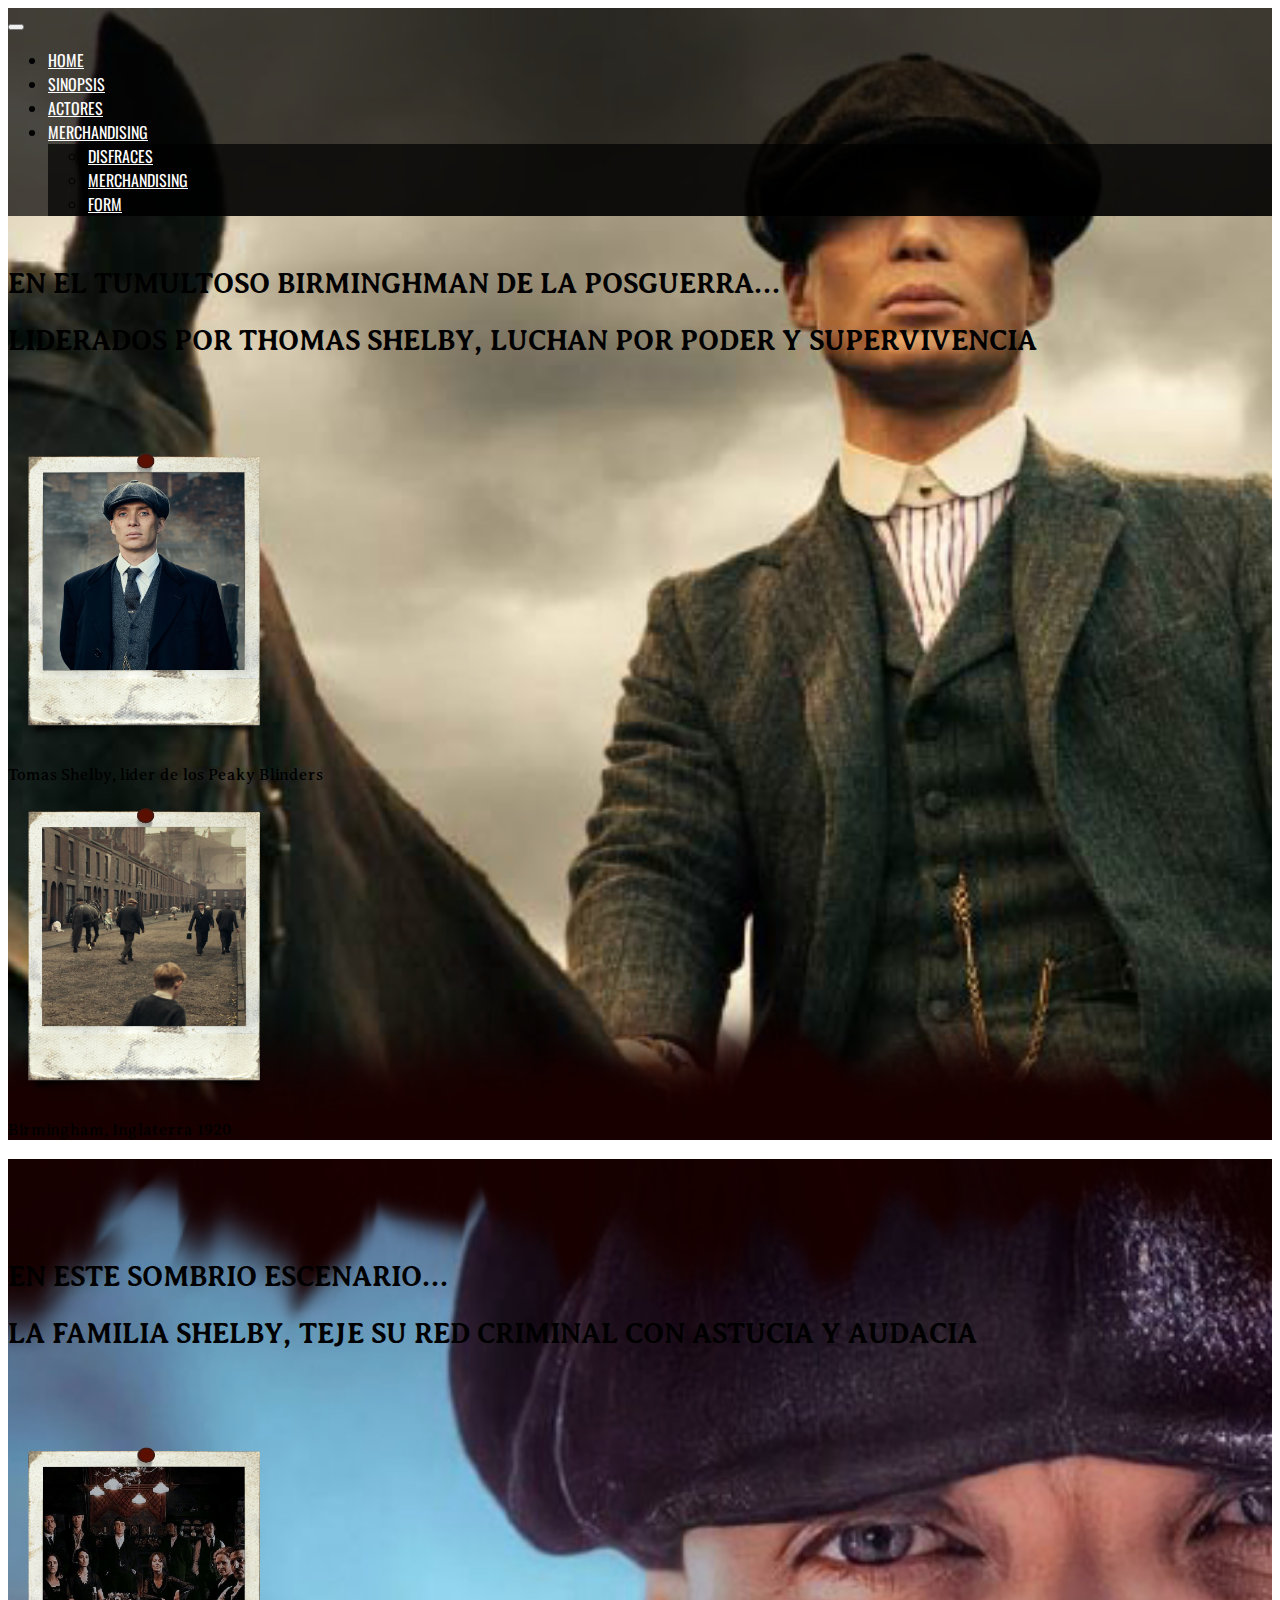
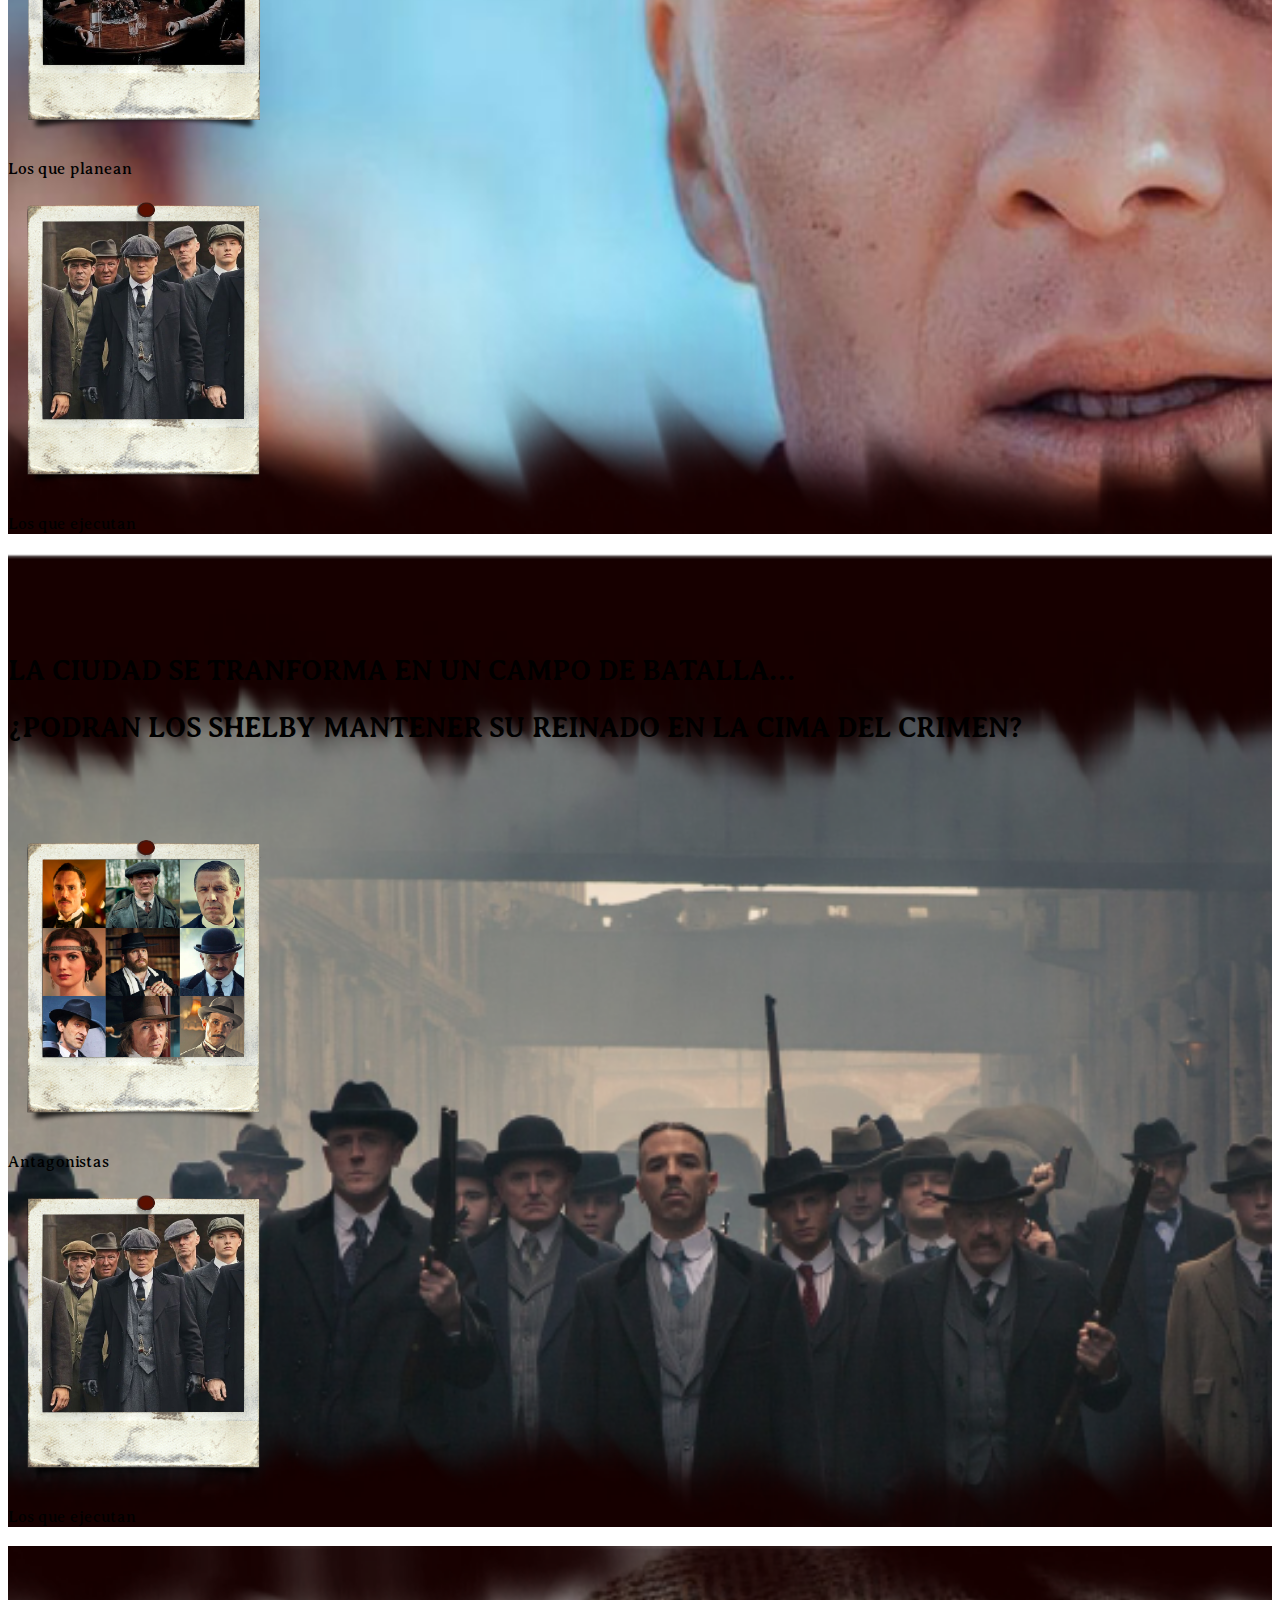
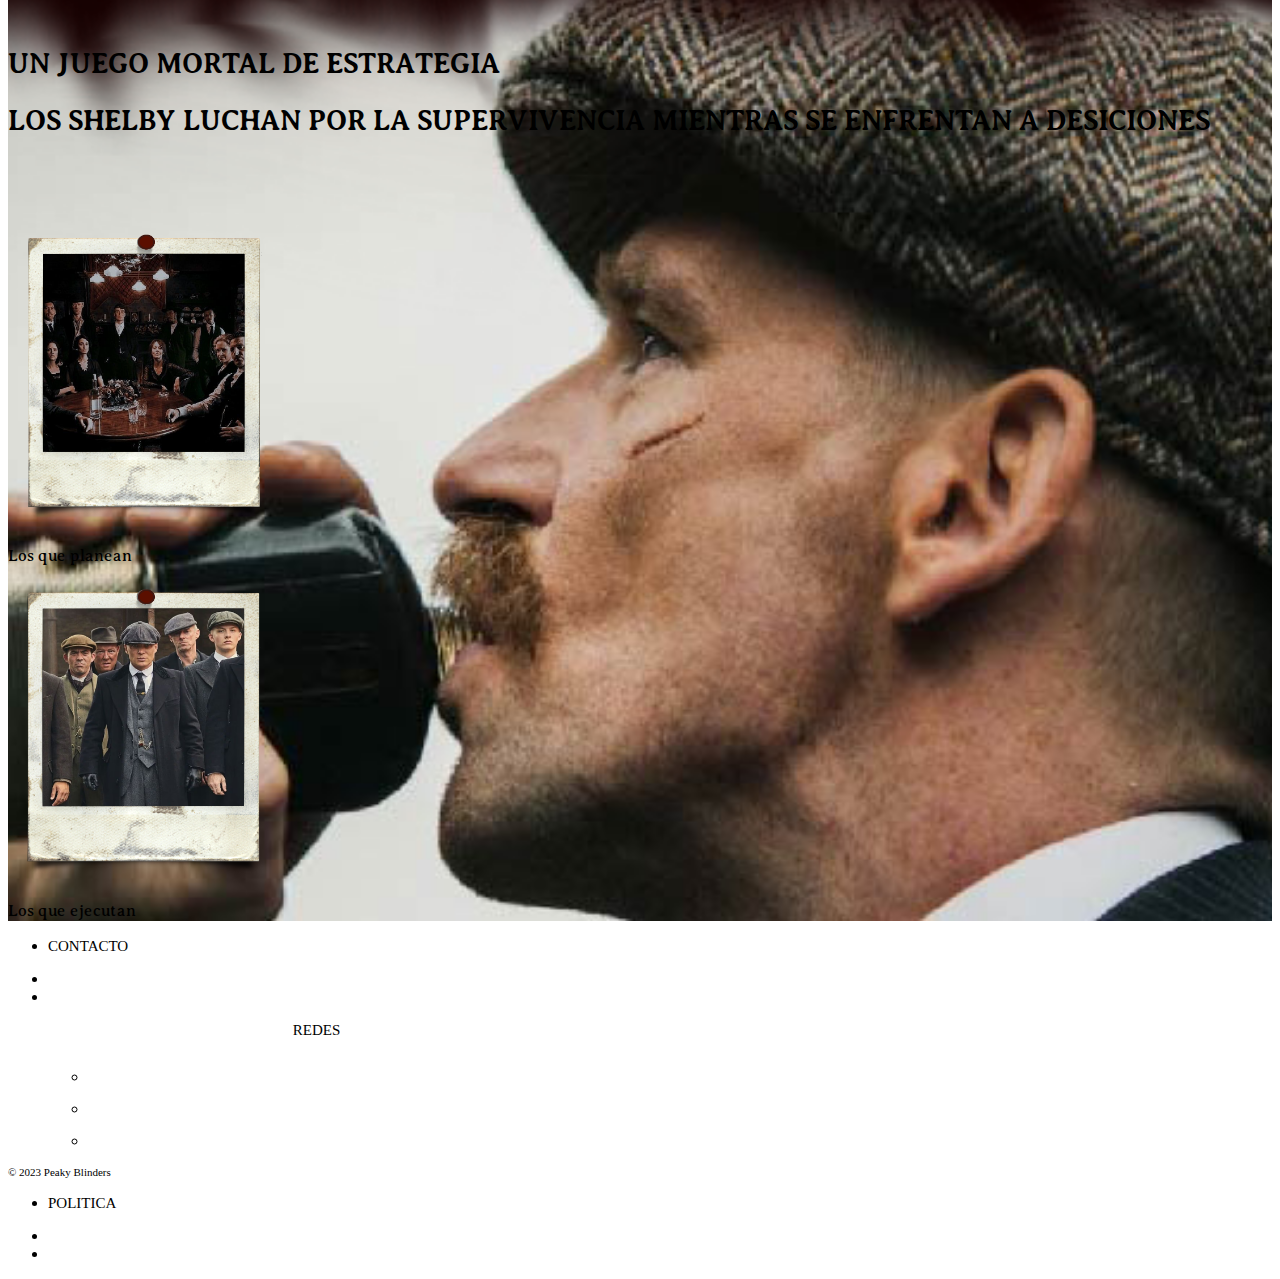
<file: sinopsis.html>
<!doctype html>
<html lang="en">

<head>
  <meta charset="utf-8">
  <meta name="viewport" content="width=device-width, initial-scale=1">
  <title>Bootstrap demo</title>
  <link href="https://cdn.jsdelivr.net/npm/bootstrap@5.3.1/dist/css/bootstrap.min.css" rel="stylesheet"
    integrity="sha384-4bw+/aepP/YC94hEpVNVgiZdgIC5+VKNBQNGCHeKRQN+PtmoHDEXuppvnDJzQIu9" crossorigin="anonymous">
  <link rel="stylesheet" href="./css/index.css">
  <link rel="stylesheet" href="https://cdnjs.cloudflare.com/ajax/libs/font-awesome/5.15.3/css/all.min.css">

</head>

<body>

  <section class="sinopsis1">

    <nav class="navbar navbar-dark navbar-expand-lg ">
      <div class="container-fluid">
        <button class="navbar-toggler" type="button" data-bs-toggle="collapse" data-bs-target="#navbarNavDropdown"
          aria-controls="navbarNavDropdown" aria-expanded="false" aria-label="Toggle navigation">
          <span class="navbar-toggler-icon"></span>
        </button>
        <div class="collapse navbar-collapse" id="navbarNavDropdown">
          <ul class="navbar-nav">
            <li class="nav-item">
              <a class="nav-link active" aria-current="page" href="index.html">HOME</a>
            </li>
            <li class="nav-item">
              <a class="nav-link" href="sinopsis.html"> SINOPSIS</a>
            </li>
            <li class="nav-item">
              <a class="nav-link" href="actores.html">ACTORES</a>
            </li>
            <li class="nav-item dropdown">
              <a class="nav-link dropdown-toggle" href="#" role="button" data-bs-toggle="dropdown"
                aria-expanded="false">
                MERCHANDISING
              </a>
              <ul class="dropdown-menu">
                <li><a class="dropdown-item" href="merch.html">DISFRACES</a></li>
                <li><a class="dropdown-item" href="merch.html">MERCHANDISING</a></li>
                <li><a class="dropdown-item" href="form.html">FORM</a></li>
              </ul>
            </li>
          </ul>
        </div>
      </div>
    </nav>

  
 
    <h1 class=" sinop text-center  fw-bold">
      EN EL TUMULTOSO BIRMINGHMAN DE LA POSGUERRA...
    </h1>
 


    <h2 class=" sinop text-center  fw-bold">
      LIDERADOS POR THOMAS SHELBY, LUCHAN POR PODER Y SUPERVIVENCIA
    </h2>



    <section class="contenedor-de-fotos d-flex  justify-content-center" style="width: 100%; margin-top: 7%;">
      <div class="arbol3 contenedor-inner-fotos d-flex  justify-content-center" style="width: 90%; gap: 15%;">

        <div class="contenedor-de-foto justify-content-center flex-column d-flex ">

          <div class="cactus d-flex justify-content-center">
          <img src="imagenes/tommyshelby.png" style="height: 300px; width: 270px;"  alt="tommyshelby">
          </div>

          <div class="d-flex justify-content-center text-center">
            <p id="miParrafo2" class=" rounded bg-white" style="font-family: 'Averia Serif Libre'; width: 320px;" >Tomas Shelby, lider de los Peaky Blinders</p>
          </div>
          
        </div>

        <div class="contenedor-de-foto justify-content-center flex-column d-flex ">

          <div class="cactus d-flex justify-content-center">
          <img src="imagenes/birmingham.png" style="height: 300px; width: 270px;"  alt="tommyshelby">
          </div>

          <div class="d-flex justify-content-center text-center">
            <p class="rounded bg-white" style="font-family: 'Averia Serif Libre'; width: 320px;" >Birmingham, Inglaterra 1920</p>
          </div>
          
        </div>
      </div>
      </section>






  </section>




 

    

  <section class="sinopsis2">


    <div class="titulo">
    <h1  class=" sinop text-center  fw-bold">
      EN ESTE SOMBRIO ESCENARIO...
    </h1>
    <h2  class=" sinop text-center  fw-bold">
     LA FAMILIA SHELBY, TEJE SU RED CRIMINAL CON ASTUCIA Y AUDACIA   
    </h2>
  </div>

    <section class="contenedor-de-fotos d-flex  justify-content-center " style="width: 100%; margin-top: 7%;">
      <div class="arbol3 contenedor-inner-fotos  d-flex  justify-content-center" style="width: 90%; gap: 15%;">

        <div class="contenedor-de-foto justify-content-center flex-column  d-flex ">

          <div class="cactus d-flex justify-content-center">
          <img src="imagenes/famshelby2.png" style="height: 300px; width: 270px;"  alt="tommyshelby">
          </div>

          <div class="d-flex justify-content-center text-center">
            <p class="rounded bg-white" style="font-family: 'Averia Serif Libre'; width: 320px;" >Los que planean</p>
          </div>
          
        </div>

        <div class="contenedor-de-foto justify-content-center flex-column  d-flex ">

          <div class="cactus d-flex justify-content-center">
          <img src="imagenes/famshelby.png" style="height: 300px; width: 270px;"  alt="tommyshelby">
          </div>

          <div class="d-flex justify-content-center  text-center">
            <p class="rounded bg-white" style="font-family: 'Averia Serif Libre'; width: 320px;" >Los que ejecutan</p>
          </div>
          
        </div>
      </div>
      </section>

    
    
  </section>



    


  

  <section class="sinopsis3">



    <div class="titulo">
    <h1 id="animated-title"  class="sinop text-center  fw-bold">
      LA CIUDAD SE TRANFORMA EN UN CAMPO DE BATALLA...
    </h1>
    <h2 id="animated-title" class=" sinop text-center  fw-bold">
      ¿PODRAN LOS SHELBY MANTENER SU REINADO EN LA CIMA DEL CRIMEN?
    </h2>
    </div>


    <section class="contenedor-de-fotos d-flex  justify-content-center " style="width: 100%; margin-top: 7%;">
      <div class=" arbol3 contenedor-inner-fotos  d-flex  justify-content-center" style="width: 90%; gap: 15%;">

        <div class="contenedor-de-foto justify-content-center flex-column  d-flex ">

          <div class="cactus d-flex justify-content-center">
          <img src="imagenes/antagonistas.png" style="height: 300px; width: 270px;"  alt="tommyshelby">
          </div>

          <div class="d-flex justify-content-center text-center">
            <p class=" rounded bg-white" style="font-family: 'Averia Serif Libre'; width: 320px;" >Antagonistas</p>
          </div>
          
        </div>

        <div class="contenedor-de-foto justify-content-center flex-column  d-flex ">

          <div class="cactus d-flex justify-content-center">
          <img src="imagenes/famshelby.png" style="height: 300px; width: 270px;"  alt="tommyshelby">
          </div>

          <div class="d-flex justify-content-center  text-center">
            <p class="rounded bg-white" style="font-family: 'Averia Serif Libre'; width: 320px;" >Los que ejecutan</p>
          </div>
          
        </div>
      </div>
      </section>

  
  </section>




  <section class="sinopsis4">

    <h1 class="sinop text-center  fw-bold">
       UN JUEGO MORTAL DE ESTRATEGIA
    </h1>
    <h2 class=" sinop text-center  fw-bold">
      LOS SHELBY LUCHAN POR LA SUPERVIVENCIA MIENTRAS SE ENFRENTAN A DESICIONES 
    </h2>

    <section class="contenedor-de-fotos d-flex  justify-content-center " style="width: 100%; margin-top: 7%;">
      <div class=" arbol3 contenedor-inner-fotos  d-flex  justify-content-center" style="width: 90%; gap: 15%;">

        <div class="contenedor-de-foto justify-content-center flex-column  d-flex ">

          <div class="cactus d-flex justify-content-center">
          <img src="imagenes/famshelby2.png" style="height: 300px; width: 270px;"  alt="tommyshelby">
          </div>

          <div class="cactus d-flex justify-content-center text-center">
            <p class="rounded bg-white" style="font-family: 'Averia Serif Libre'; width: 320px;" >Los que planean</p>
          </div>
          
        </div>

        <div class="contenedor-de-foto justify-content-center flex-column  d-flex ">

          <div class="cactus d-flex justify-content-center">
          <img src="imagenes/famshelby.png" style="height: 300px; width: 270px;"  alt="tommyshelby">
          </div>

          <div class="d-flex justify-content-center  text-center">
            <p class="rounded bg-white" style="font-family: 'Averia Serif Libre'; width: 320px;" >Los que ejecutan</p>
          </div>
          
        </div>
      </div>
      </section>

  </section>









  <footer>
    <div class="container-fluid text-center bg-black">
      <div class="row align-items-start">
        <div class="col-4">

          <ul class="lista list-unstyled">
            <li>
              <p href="#" class=" foot text-light mt-3"> CONTACTO</p>
            </li>
            <li> <a href="#" class=" contenido text-decoration-none">+54 911 34132004</a></li>
            <li> <a href="#" class=" contenido text-decoration-none"> weichtommyrs@gmail.com </a></li>
          </ul>
        </div>


        <div class="col-4">
          <ul class="lista list-unstyled">
            <p class=" foot text-light mb-3 mt-3"> REDES</p>
            <div>
              <ul class="lista2 list-unstyled text-center social-icons ">
                <li class="iconos mx-2 d-inline">
                  <a href="#">
                    <i class="icono fab fa-facebook fa-2x text-light fs-5 "></i>
                  </a>
                </li>
                <li class="mx-2 d-inline">
                  <a href="#">
                    <i class=" icono fab fa-twitter fa-2x text-light fs-5"></i>
                  </a>
                </li>
                <li class="mx-2 d-inline">
                  <a href="#">
                    <i class=" icono fab fa-instagram fa-2x text-light fs-5"></i>
                  </a>
                </li>
              </ul>

            </div>

          </ul>
          <p class=" contenido text-light">© 2023 Peaky Blinders</p>
        </div>


        <div class="col-4">

          <ul class="lista list-unstyled">
            <li>
              <p href="#" class=" foot text-light mt-3"> POLITICA</p>
            </li>
            <li> <a href="#" class=" contenido  text-decoration-none"> Política de Privacidad</a></li>
            <li> <a href="#" class=" contenido  text-decoration-none"> Terminos y Condiciones </a></li>
          </ul>

        </div>
      </div>
    </div>
  </footer>















  <script src="https://cdn.jsdelivr.net/npm/bootstrap@5.3.1/dist/js/bootstrap.bundle.min.js"
    integrity="sha384-HwwvtgBNo3bZJJLYd8oVXjrBZt8cqVSpeBNS5n7C8IVInixGAoxmnlMuBnhbgrkm"
    crossorigin="anonymous"></script>
<script src="javascript2.js"></script>


</body>

</html>
</file>
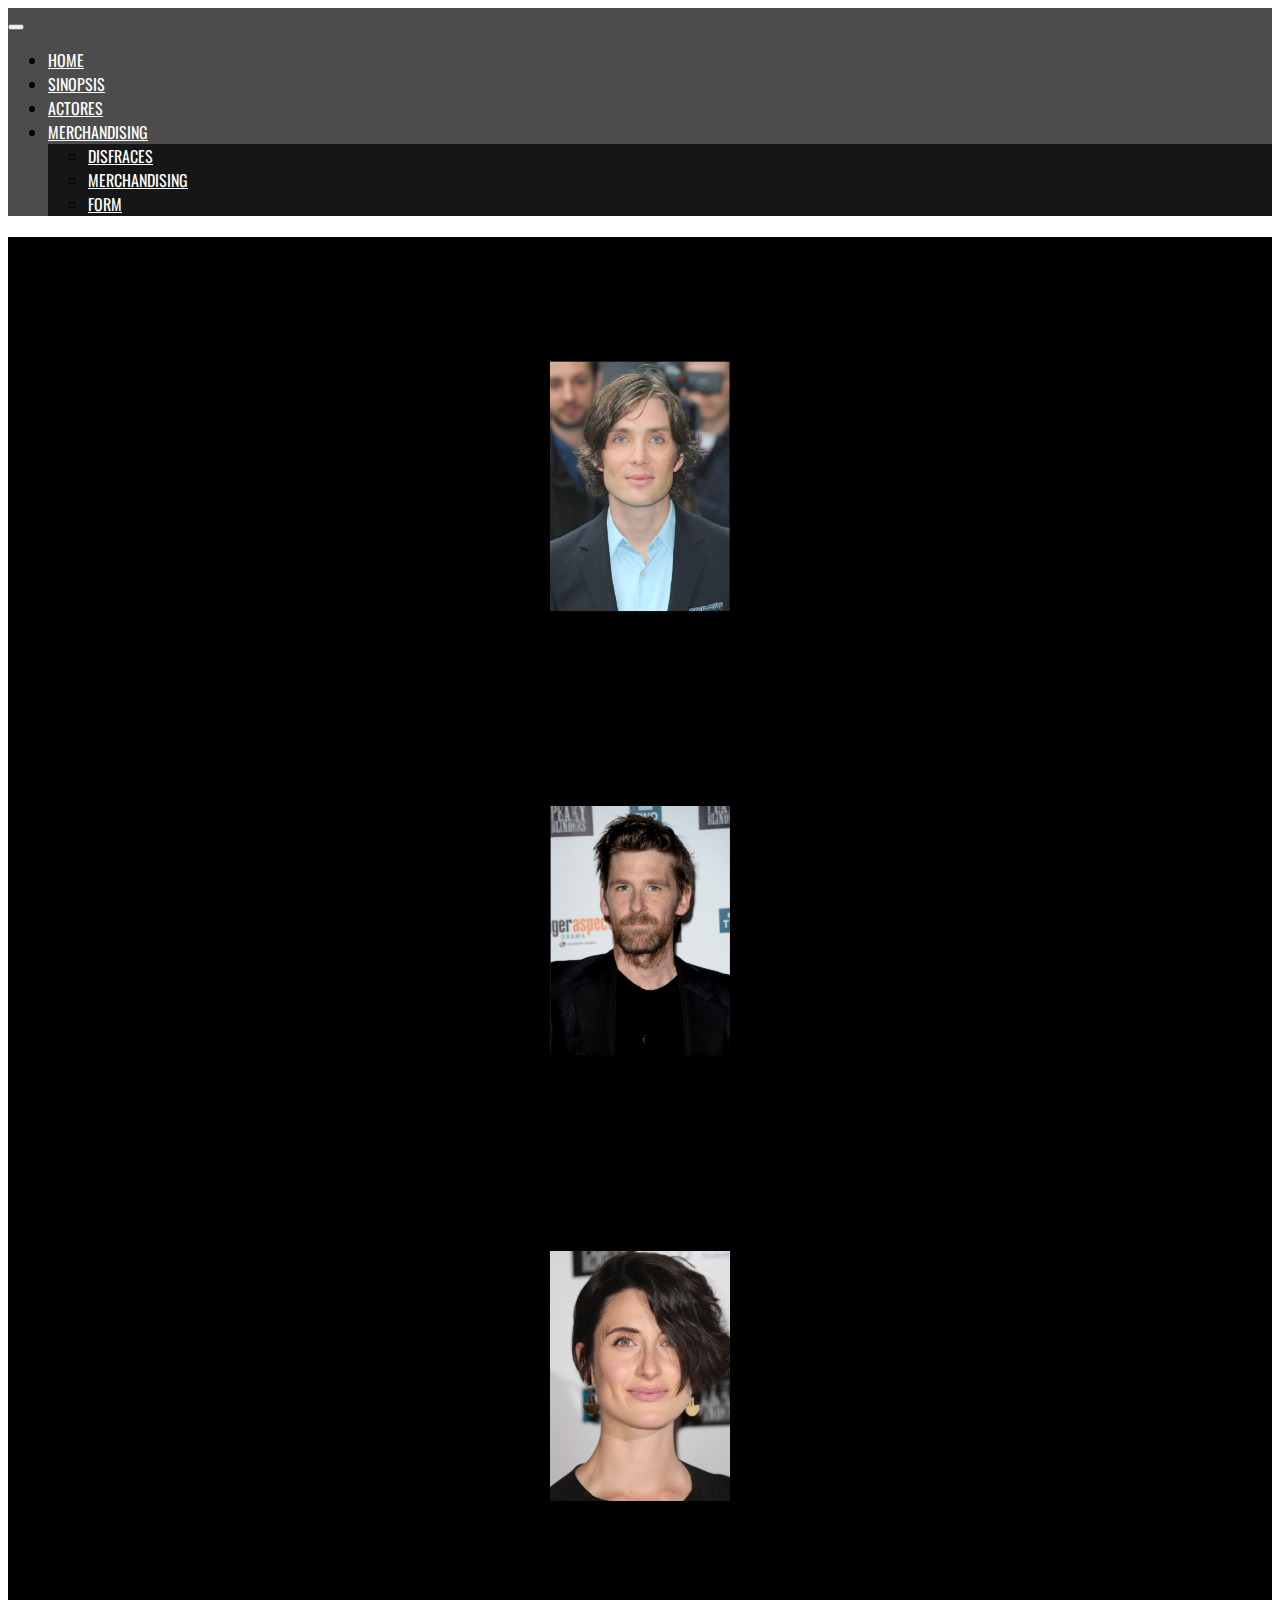
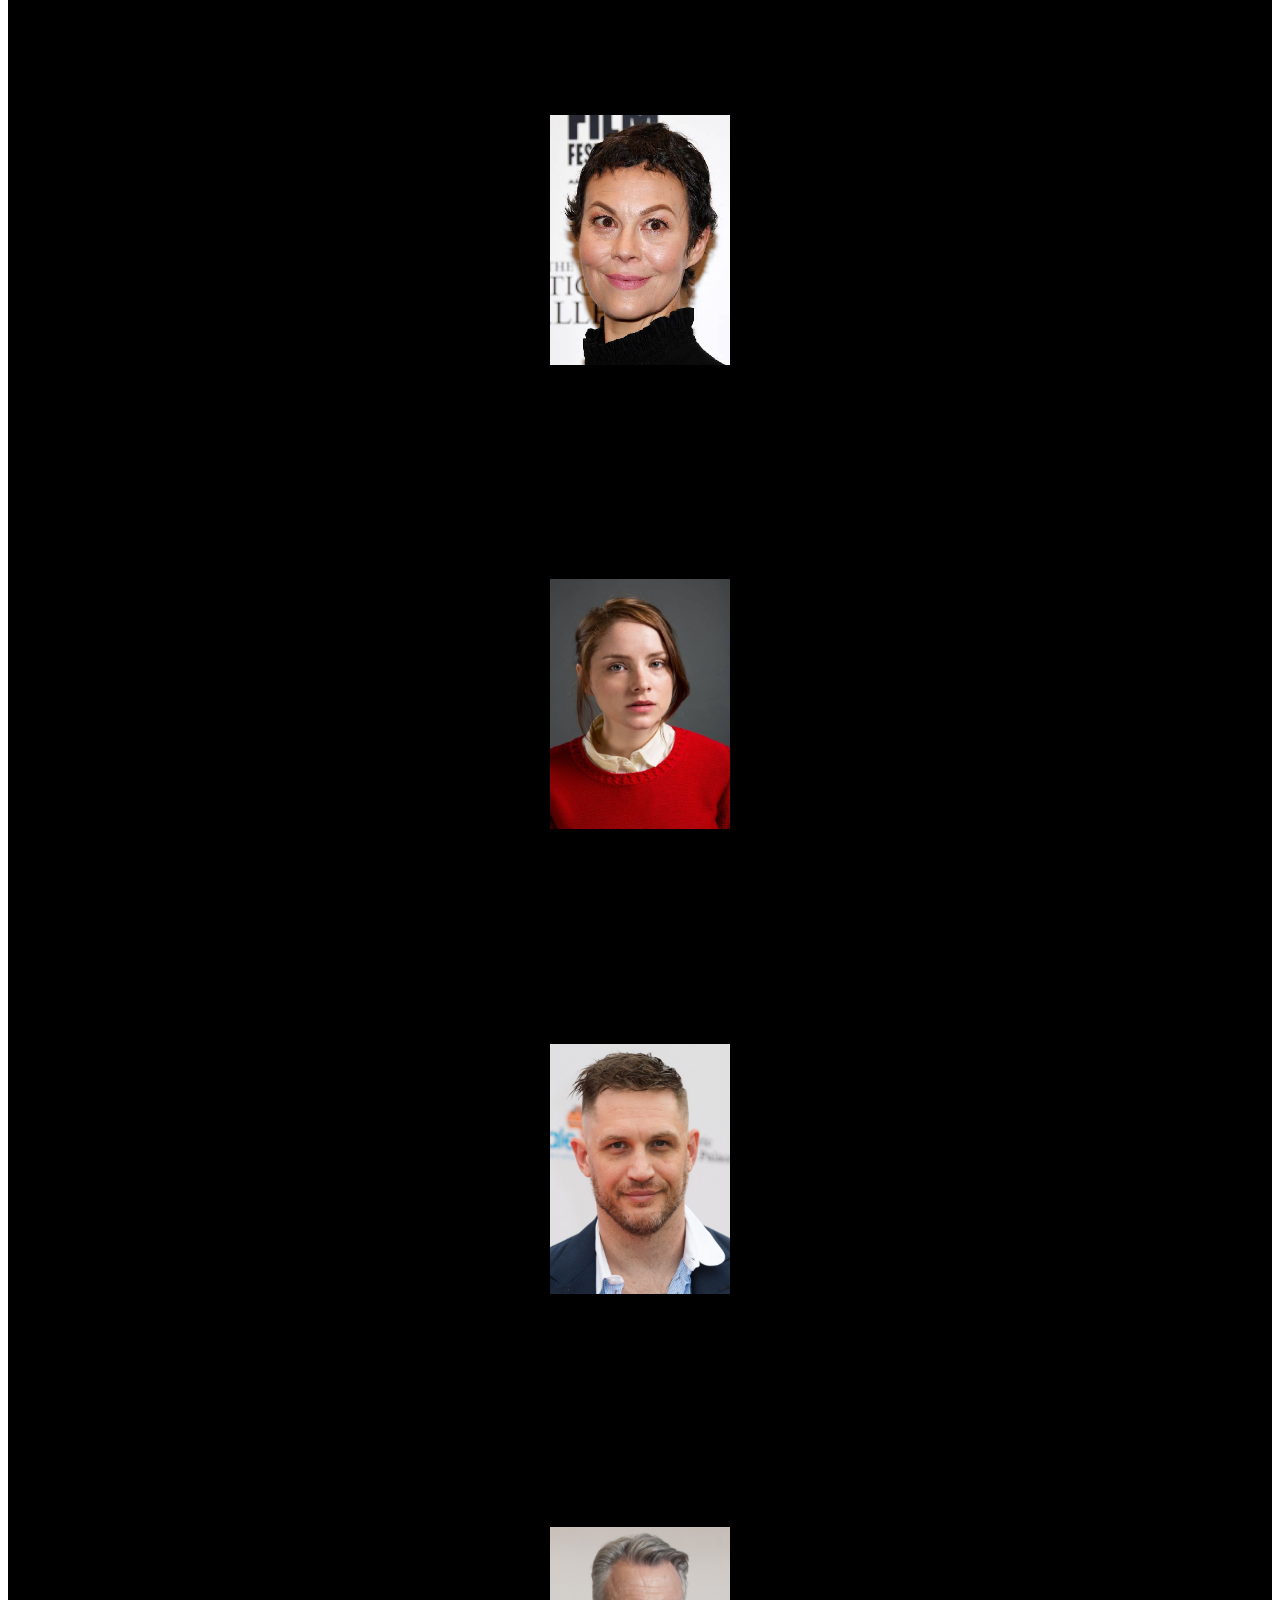
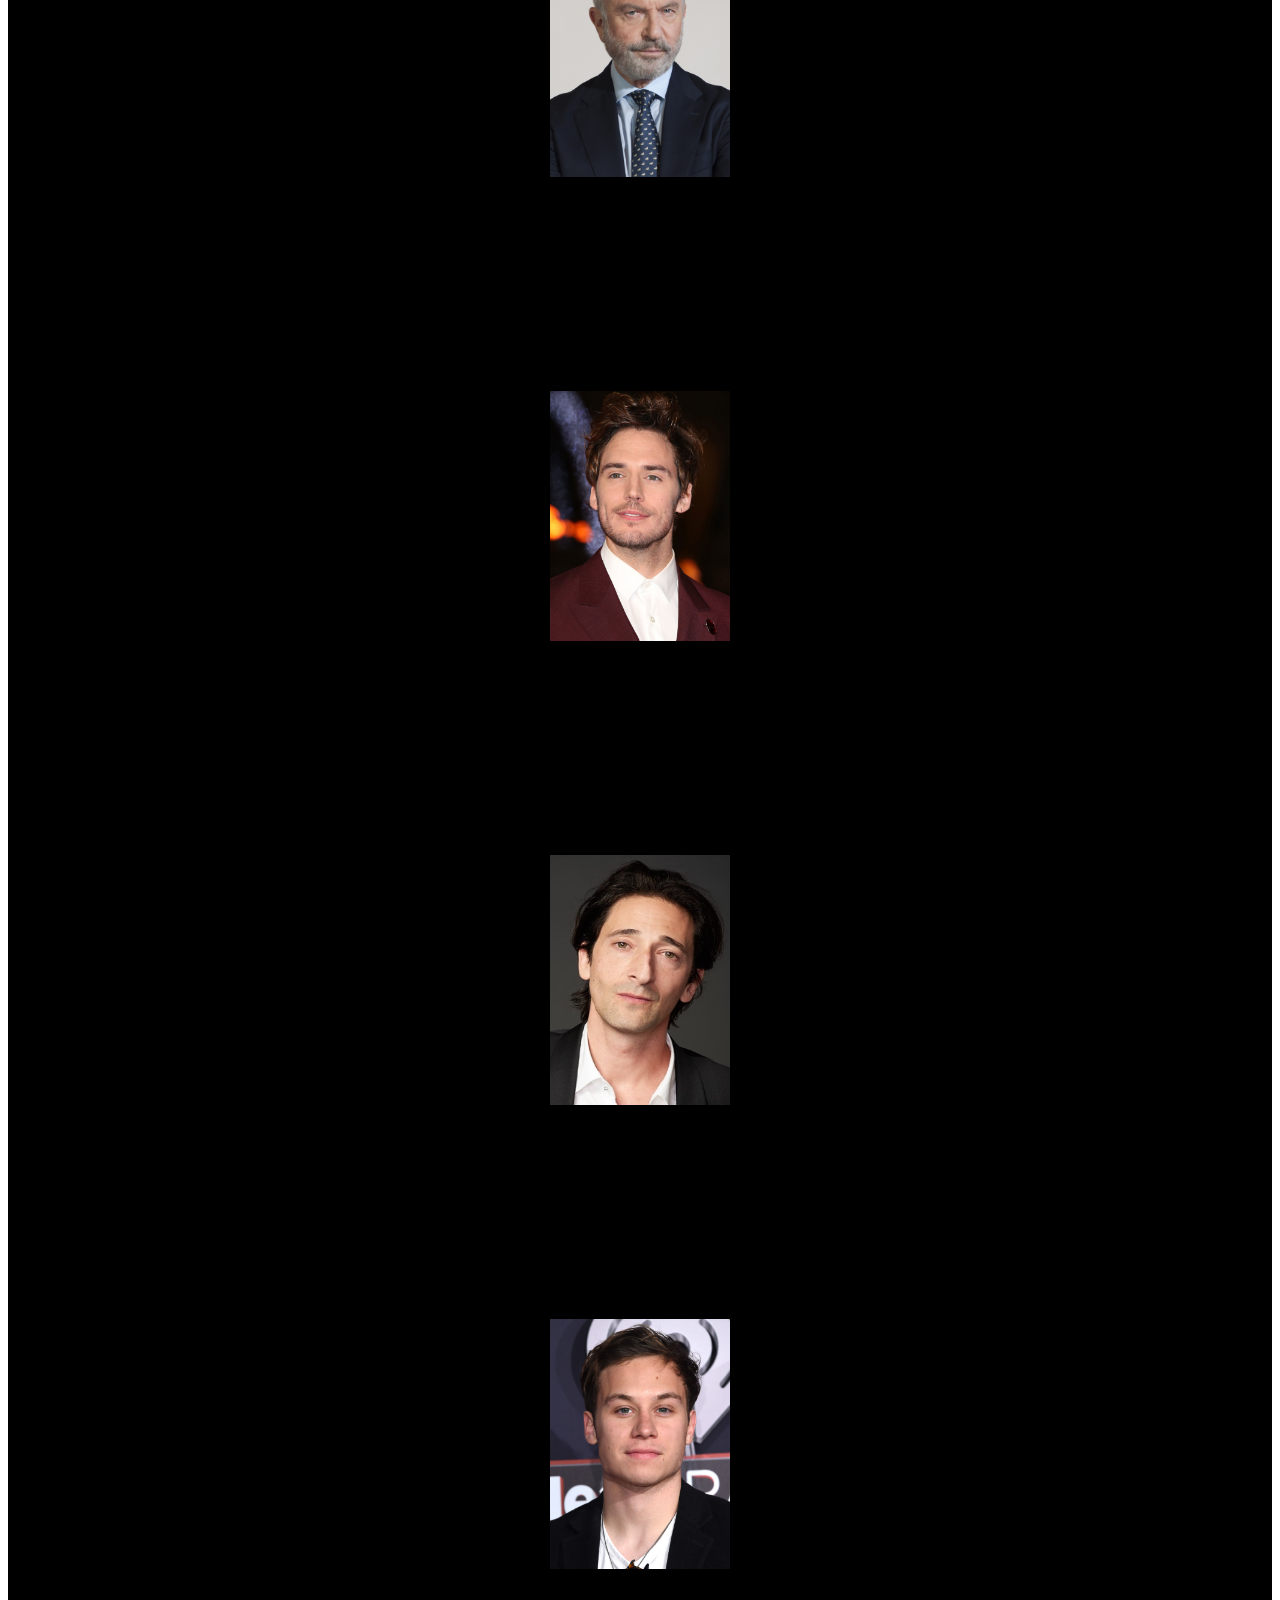
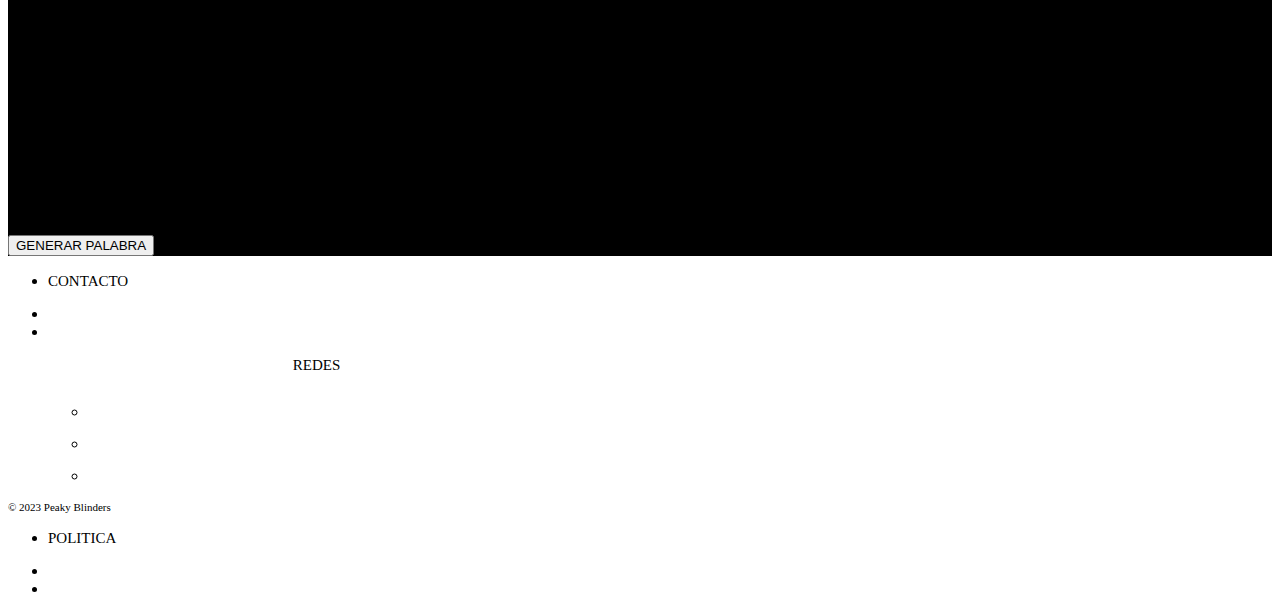
<file: peaky blinders/actores.html>
<!doctype html>
<html lang="en">

<head>
  <meta charset="utf-8">
  <meta name="viewport" content="width=device-width, initial-scale=1">
  <title>Bootstrap demo</title>
  <link href="https://cdn.jsdelivr.net/npm/bootstrap@5.3.1/dist/css/bootstrap.min.css" rel="stylesheet"
    integrity="sha384-4bw+/aepP/YC94hEpVNVgiZdgIC5+VKNBQNGCHeKRQN+PtmoHDEXuppvnDJzQIu9" crossorigin="anonymous">
  <link rel="stylesheet" href="./css/index.css">
  <link rel="stylesheet" href="https://cdnjs.cloudflare.com/ajax/libs/font-awesome/5.15.3/css/all.min.css">

</head>

<body>

  
    <nav class="navbar navbar-dark navbar-expand-lg ">
      <div class="container-fluid">
        <button class="navbar-toggler" type="button" data-bs-toggle="collapse" data-bs-target="#navbarNavDropdown"
          aria-controls="navbarNavDropdown" aria-expanded="false" aria-label="Toggle navigation">
          <span class="navbar-toggler-icon"></span>
        </button>
        <div class="collapse navbar-collapse" id="navbarNavDropdown">
          <ul class="navbar-nav">
            <li class="nav-item">
              <a class="nav-link active" aria-current="page" href="index.html">HOME</a>
            </li>
            <li class="nav-item">
              <a class="nav-link" href="sinopsis.html"> SINOPSIS</a>
            </li>
            <li class="nav-item">
              <a class="nav-link" href="actores.html">ACTORES</a>
            </li>
            <li class="nav-item dropdown">
              <a class="nav-link dropdown-toggle" href="#" role="button" data-bs-toggle="dropdown"
                aria-expanded="false">
                MERCHANDISING
              </a>
              <ul class="dropdown-menu">
                <li><a class="dropdown-item" href="merch.html">DISFRACES</a></li>
                <li><a class="dropdown-item" href="merch.html">MERCHANDISING</a></li>
                <li><a class="dropdown-item" href="form.html">FORM</a></li>
              </ul>
            </li>
          </ul>
        </div>
      </div>
    </nav>


    



  <section class="actores3">
    <div class="actores  text-center pt-5 fw-bold">
      <h1>ACTORES</h1>
    </div>

    <div class=" columnas container">
      <div class="arbol4 row d-flex align-items-start">
        <div class="col text-center">
          <div class="image-container">
            <div class="flip-card">

              <div class="flip-card-inner">

                <div class="flip-card-front ">
                  <img class="border border-white rounded" src="imagenes/tomycilian.png" alt="cilianmurphy">
                </div>

                <div class="flip-card-back ">
                  <img class="border border-white rounded" src="imagenes/thomasshelby.png" alt="pepe">
                </div>

              </div>

            </div>

          </div>
        </div>

        <div class="col text-white ">
          <div class="parrafos">
            <div class="flip-card">

              <div class="flip-card-inner">

                <div class="flip-card-front">
                  <p> Cillian Murphy es un actor irlandés nacido el 25 de mayo de 1976 en Douglas, Condado de Cork. Es
                    conocido por su versatilidad y habilidad para interpretar una amplia variedad de personajes. Murphy
                    ha destacado en películas como "28 Days Later", "Inception", y es reconocido por su papel protagónico
                    como Thomas Shelby en la serie de televisión "Peaky Blinders". Su actuación a menudo es elogiada por su
                    intensidad y capacidad para sumergirse en roles diversos en cine y teatro.</p>
                </div>

                <div class="flip-card-back ">
                  <p>Tommy Shelby es el personaje central de la serie de televisión "Peaky Blinders", interpretado por
                    Cillian Murphy. La trama sigue la vida de Tommy y su familia, los Shelby, en Birmingham después de
                    la Primera Guerra Mundial. Emerge como el líder de la banda criminal.
                     Su inteligencia, ambición y habilidades tácticas lo llevan a enfrentarse con
                    poderosos enemigos y a ascender en el mundo del crimen organizado. A lo largo de la serie, Tommy
                    lidia con desafíos personales y profesionales, explorando temas de poder, lealtad y las
                    consecuencias de sus elecciones en un contexto de posguerra turbulento.</p>
                </div>

              </div>

            </div>

          </div>
        </div>
      </div>
    </div>






    <div class=" columnas container">
      <div class="arbol4 row d-flex align-items-start">
        <div class="col text-center">
          <div class="image-container">
            <div class="flip-card">

              <div class="flip-card-inner">

                <div class="flip-card-front">
                  <img class="border border-white rounded" src="imagenes/paulyarthur.png" alt="pepe">

                </div>

                <div class="flip-card-back ">
                  <img class="border border-white rounded" src="imagenes/arthurshelby.png" alt="pepe">
                </div>

              </div>

            </div>


          </div>
        </div>

        <div class="col text-white ">
          <div class="parrafos">
            <div class="flip-card">

              <div class="flip-card-inner">

                <div class="flip-card-front">
                  <p> Paul Anderson es un actor británico conocido por su papel como Arthur Shelby en la serie "Peaky
                    Blinders". Nació el 12 de febrero de 1978 en Londres. Además, ha participado en películas como
                    "Sherlock
                    Holmes: A Game of Shadows" y "The Revenant", demostrando su versatilidad como intérprete. Su
                    actuación ha
                    sido elogiada tanto en la televisión como en el cine.</p>
                </div>

                <div class="flip-card-back ">
                  <p>Arthur Shelby es el hermano mayor de
                    Tommy Shelby y un miembro clave de la familia criminal Shelby en Birmingham. A lo largo de la trama,
                    Arthur experimenta un viaje emocional y psicológico significativo. Inicialmente, es retratado como
                    un hombre impulsivo y propenso a la violencia, pero a medida que avanza la serie, lucha con sus
                    demonios internos, incluyendo problemas de salud mental y el peso de sus acciones pasadas.

                    Arthur desempeña un papel importante en las operaciones de los Peaky Blinders y se enfrenta a
                    desafíos significativos a medida que la familia se involucra en conflictos más grandes y peligrosos.
                    Su evolución como personaje, marcada por luchas personales y lealtades a la familia, añade
                    complejidad a la trama y ofrece una perspectiva única dentro del mundo de los Peaky Blinders.</p>
                </div>

              </div>

            </div>

          </div>
        </div>
      </div>
    </div>


    <div class=" columnas container">
      <div class="arbol4 row d-flex align-items-start">
        <div class="col text-center">
          <div class="image-container">
            <div class="flip-card">

              <div class="flip-card-inner">

                <div class="flip-card-front">
                  <img class="border border-white rounded" src="imagenes/natasha Okeeffe.jpeg" alt="cilianmurphy">
                </div>

                <div class="flip-card-back ">
                  <img class="border border-white rounded" src="imagenes/natashaokeeffe.png" alt="pepe">
                </div>

              </div>

            </div>

          </div>
        </div>

        <div class="col text-white ">
          <div class="parrafos">
            <div class="flip-card">

              <div class="flip-card-inner">

                <div class="flip-card-front">
                  <p> Natasha O'Keeffe es una actriz británica nacida el 1 de diciembre de 1986 en Brighton, Inglaterra.
                    Se ha
                    destacado por sus actuaciones en cine y televisión. O'Keeffe ganó reconocimiento por su papel como
                    "Lizzie Stark"
                    en la serie "Peaky Blinders". Además, ha participado en otras producciones televisivas y
                    cinematográficas, mostrando su talento y versatilidad como actriz. Su presencia en pantalla y
                    habilidades
                    interpretativas la han consolidado como una figura notable en la industria del entretenimiento.</p>
                </div>

                <div class="flip-card-back ">
                  <p> Interpretada por Natasha O'Keeffe, ella es la última esposa de Tommy
                    Shelby en la serie "Peaky Blinders". A lo largo de la trama, Lizzie se convierte en una figura
                    central en la vida de Tommy y la familia Shelby. Comienza como una prostituta que trabaja para los
                    Peaky Blinders y eventualmente se involucra románticamente con Tommy, llevándolos a un matrimonio
                    complicado.

                    Lizzie se encuentra en medio de los conflictos familiares y las complejidades del mundo criminal de
                    los Peaky Blinders. Su presencia agrega capas emocionales a la historia, explorando temas de amor,
                    lealtad y sacrificio en el contexto del turbulento mundo de Birmingham</p>
                </div>

              </div>

            </div>

          </div>
        </div>
      </div>
    </div>


    <div class=" columnas container">
      <div class="arbol4 row d-flex align-items-start">
        <div class="col text-center">
          <div class="image-container">
            <div class="flip-card">

              <div class="flip-card-inner">

                <div class="flip-card-front">
                  <img class="border border-white rounded" src="imagenes/helenmccory.jpg" alt="cilianmurphy">
                </div>

                <div class="flip-card-back ">
                  <img class="border border-white rounded" src="imagenes/pollygray.png" alt="pepe">
                </div>

              </div>

            </div>

          </div>
        </div>

        <div class="col text-white ">
          <div class="parrafos">
            <div class="flip-card">

              <div class="flip-card-inner">

                <div class="flip-card-front">
                  <p> Helen McCrory fue una destacada actriz británica nacida el 17 de agosto de 1968 y fallecida el 16
                    de
                    abril de 2021. A lo largo de su ilustre carrera, participó en una variedad de producciones
                    teatrales,
                    televisivas y cinematográficas. McCrory es conocida por sus notables interpretaciones en películas
                    como
                    "The Queen" y la serie de Harry Potter, donde interpretó a Narcissa Malfoy. Además, desempeñó roles
                    destacados en series televisivas como "Peaky Blinders". Su talento, elegancia y contribuciones al
                    mundo
                    del entretenimiento la convirtieron en una figura respetada y apreciada en la industria
                    cinematográfica y
                    teatral.</p>
                </div>

                <div class="flip-card-back ">
                  <p> Polly Gray, interpretada por Helen McCrory en "Peaky Blinders", es la tía materna de Tommy Shelby
                    y una figura matriarcal clave en la familia. Inicialmente, Polly es la tesorera de los Peaky
                    Blinders y una voz influyente en las decisiones familiares. Su personaje experimenta una profunda
                    transformación a medida que la serie avanza, enfrentándose a tragedias personales y desafíos
                    políticos.

                    Polly es conocida por su astucia, inteligencia y lealtad a la familia Shelby. A lo largo de la
                    trama, su historia personal y sus decisiones afectan significativamente el destino de los Peaky
                    Blinders, agregando complejidad y profundidad a la narrativa. Su participación en el mundo del
                    crimen organizado y su relación con los Shelby la convierten en una figura inolvidable en la serie.
                  </p>
                </div>

              </div>

            </div>

          </div>
        </div>
      </div>
    </div>


    <div class=" columnas container">
      <div class="arbol4 row d-flex align-items-start">
        <div class="col text-center">
          <div class="image-container">
            <div class="flip-card">

              <div class="flip-card-inner">

                <div class="flip-card-front">
                  <img class="border border-white rounded" src="imagenes/sophierundle.jpeg" alt="cilianmurphy">
                </div>

                <div class="flip-card-back ">
                  <img class="border border-white rounded" src="imagenes/ADASHELBY.png" alt="pepe">
                </div>

              </div>

            </div>

          </div>
        </div>

        <div class="col text-white ">
          <div class="parrafos">
            <div class="flip-card">

              <div class="flip-card-inner">

                <div class="flip-card-front">
                  <p> Sophie Rundle es una talentosa actriz británica, nacida el 21 de abril de 1988. Se ha destacado
                    por sus
                    diversas interpretaciones en cine y televisión. Rundle es conocida por sus roles en series exitosas
                    como
                    "Peaky Blinders", donde interpreta a Ada Shelby, y "Bodyguard". Su habilidad para dar vida a
                    personajes
                    complejos y su versatilidad actoral la han posicionado como una figura prominente en la escena
                    actoral
                    británica contemporánea. Con una presencia carismática en pantalla, Sophie Rundle ha ganado
                    reconocimiento
                    y admiración por su talento interpretativo.</p>
                </div>

                <div class="flip-card-back ">
                  <p>Ada Shelby es la única hermana de Tommy,
                    Arthur y John Shelby. A lo largo de la trama, Ada se destaca por su independencia y su deseo de
                    alejarse del mundo criminal de los Peaky Blinders. Inicialmente, se distancia de la familia para
                    seguir su propio camino, involucrándose en movimientos políticos y sociales.

                    A medida que la serie progresa, Ada se convierte en una figura clave en la vida de los Shelby,
                    enfrentando dilemas morales y desafíos personales. Su participación en eventos significativos agrega
                    capas de complejidad a la narrativa, y su carácter valiente y decidido contribuye a la riqueza
                    emocional de "Peaky Blinders".</p>
                </div>

              </div>

            </div>

          </div>
        </div>
      </div>
    </div>


    <div class=" columnas container">
      <div class="arbol4 row d-flex align-items-start">
        <div class="col text-center">
          <div class="image-container">
            <div class="flip-card">

              <div class="flip-card-inner">

                <div class="flip-card-front">
                  <img class="border border-white rounded" src="imagenes/tomhardy.jpeg" alt="cilianmurphy">
                </div>

                <div class="flip-card-back ">
                  <img class="border border-white rounded" src="imagenes/alfiesolomons.png" alt="pepe">
                </div>

              </div>

            </div>

          </div>
        </div>

        <div class="col text-white ">
          <div class="parrafos">
            <div class="flip-card">

              <div class="flip-card-inner">

                <div class="flip-card-front">
                  <p> Tom Hardy es un talentoso actor británico nacido el 15 de septiembre de 1977 en Londres.
                    Reconocido por
                    su versatilidad y habilidades interpretativas, Hardy ha protagonizado una variedad de películas
                    exitosas.
                    Algunas de sus actuaciones más destacadas incluyen roles en "Inception", "The Dark Knight Rises",
                    "Mad
                    Max: Fury Road" y "Dunkirk". Su capacidad para sumergirse en personajes complejos y su presencia
                    magnética
                    en pantalla lo han establecido como una de las figuras más destacadas de la industria
                    cinematográfica.
                    Además de su trabajo en el cine, Hardy también ha participado en producciones televisivas,
                    consolidando su
                    estatus como uno de los actores más respetados y buscados de su generación.</p>
                </div>

                <div class="flip-card-back ">
                  <p>Alfie Solomons, interpretado por Tom Hardy en "Peaky Blinders", es un personaje intrigante en la
                    serie. Es un gángster judío que dirige sus propios negocios criminales en Camden Town, Londres.
                    Alfie se destaca por su astucia, humor peculiar y su enfoque despiadado para los negocios.

                    A lo largo de la trama, Alfie Solomons se convierte en un aliado y, a veces, en un adversario de los
                    Peaky Blinders. Su relación con Tommy Shelby es compleja y se desarrolla en medio de alianzas
                    cambiantes y conflictos. La presencia distintiva de Alfie, combinada con la interpretación
                    carismática de Tom Hardy, hace que sea un personaje memorable en la serie.</p>
                </div>

              </div>

            </div>

          </div>
        </div>
      </div>
    </div>


    <div class=" columnas container">
      <div class="arbol4 row d-flex align-items-start">
        <div class="col text-center">
          <div class="image-container">
            <div class="flip-card">

              <div class="flip-card-inner">

                <div class="flip-card-front">
                  <img class="border border-white rounded" src="imagenes/sam nail.jpeg" alt="cilianmurphy">
                </div>

                <div class="flip-card-back ">
                  <img class="border border-white rounded" src="imagenes/INSPECTORCAMPBELL.png" alt="pepe">
                </div>

              </div>

            </div>

          </div>
        </div>

        <div class="col text-white ">

          <div class="parrafos">
            <div class="flip-card">

              <div class="flip-card-inner">

                <div class="flip-card-front">
                  <p> Sam Neill es un actor, productor y director nacido el 14 de septiembre de 1947 en Omagh, Irlanda
                    del
                    Norte. Criado en Nueva Zelanda, es conocido por su destacada carrera en la industria del cine y la
                    televisión. Neill ha interpretado roles memorables en películas como "Jurassic Park", donde
                    desempeñó el
                    papel del Dr. Alan Grant, y "The Hunt for Red October", donde interpretó al Capitán Marko Ramius. Su
                    versatilidad actoral se refleja en una amplia gama de géneros, desde el thriller hasta el drama.
                    Además de
                    su éxito en el cine, ha participado en proyectos televisivos, consolidándose como una figura
                    respetada en
                    la industria del entretenimiento.</p>
                </div>

                <div class="flip-card-back ">
                  El Inspector Chester Campbell es un personaje crucial
                  en la serie. Campbell es un agente de la Policía de Belfast enviado a Birmingham para desmantelar a
                  los Peaky Blinders. Es conocido por su implacable determinación y tácticas a menudo cuestionables.

                  A lo largo de la trama, Campbell se convierte en un antagonista formidable para los Shelby, llevando a
                  cabo una intensa lucha por el poder y la influencia en Birmingham. Su complejo personaje explora temas
                  de moralidad y sacrificio en medio de un juego político y criminal. La presencia de Campbell añade
                  tensión y drama a la narrativa de "Peaky Blinders".
                </div>

              </div>

            </div>

          </div>
        </div>
      </div>
    </div>


    <div class=" columnas container">
      <div class="arbol4 row d-flex align-items-start">
        <div class="col text-center">
          <div class="image-container">
            <div class="flip-card">

              <div class="flip-card-inner">

                <div class="flip-card-front">
                  <img class="border border-white rounded" src="imagenes/sam claflin.jpeg" alt="cilianmurphy">
                </div>

                <div class="flip-card-back ">
                  <img class="border border-white rounded" src="imagenes/blabla.png" alt="pepe">
                </div>

              </div>

            </div>

          </div>
        </div>

        <div class="col text-white ">
          <div class="parrafos">
            <div class="flip-card">

              <div class="flip-card-inner">

                <div class="flip-card-front">
                  <p> Sam Claflin es un actor británico nacido el 27 de junio de 1986 en Ipswich, Suffolk, Inglaterra.
                    Se dio
                    a
                    conocer por su interpretación del personaje Finnick Odair en las películas de "Los juegos del
                    hambre".
                    Claflin ha participado en una variedad de proyectos cinematográficos, abordando roles en diferentes
                    géneros.
                    Además de su trabajo en "Los juegos del hambre", ha actuado en películas como "Blancanieves y la
                    leyenda
                    del cazador", "Yo antes de ti" y "Piratas del Caribe: En mareas misteriosas".</p>
                </div>

                <div class="flip-card-back ">
                  <p>Sir Oswald Mosley es uno de los dos principales antagonistas (junto con Chester Campbell) de Peaky
                    Blinders, sirviendo como el principal antagonista en la Temporada 5 y el antagonista principal en la
                    Temporada 6. Es el Ministro del Ducado de Lancaster, el subalterno del Canciller del Exchequer y el
                    asesor del Gabinete para el Primer Ministro de Gran Bretaña. También es el diputado por Smethwick,
                    la circunscripción limítrofe con el sur de Birmingham, la circunscripción de Thomas Shelby.</p>
                </div>

              </div>

            </div>

          </div>
        </div>
      </div>
    </div>


    <div class=" columnas container">
      <div class="arbol4 row d-flex align-items-start">
        <div class="col text-center">
          <div class="image-container">
            <div class="flip-card">

              <div class="flip-card-inner">

                <div class="flip-card-front">
                  <img class="border border-white rounded" src="imagenes/adrien brody.jpeg" alt="cilianmurphy">
                </div>

                <div class="flip-card-back ">
                  <img class="border border-white rounded" src="imagenes/lukachangreta.png" alt="pepe">
                </div>

              </div>

            </div>

          </div>
        </div>

        <div class="col text-white ">
          <div class="parrafos">
            <div class="flip-card">

              <div class="flip-card-inner">

                <div class="flip-card-front">
                  <p> Adrien Brody es un talentoso actor estadounidense nacido el 14 de abril de 1973 en Woodhaven,
                    Queens,
                    Nueva York. Ganó reconocimiento internacional y un premio Oscar por su destacada interpretación en
                    la
                    película "The Pianist" (2002), donde interpretó al pianista polaco judío Władysław Szpilman.

                    Brody ha participado en una amplia variedad de películas, demostrando su versatilidad en roles que
                    van
                    desde dramas históricos hasta thrillers y películas de ciencia ficción. Algunas de sus otras
                    películas
                    notables incluyen "El Experimento", "King Kong" y "El Gran Hotel Budapest". </p>
                </div>

                <div class="flip-card-back ">
                  Luca Changretta es un personaje en la serie "Peaky Blinders", interpretado por el actor italiano
                  Andreas Muñoz. Luca es un mafioso italiano y el líder de la familia criminal Changretta. Su entrada en
                  la trama se produce en la tercera temporada, y se convierte en un antagonista clave para los Peaky
                  Blinders.

                  Luca Changretta busca venganza por sucesos pasados y se convierte en un formidable oponente para Tommy
                  Shelby y su familia. La trama se centra en la intensificación de la rivalidad y conflictos entre las
                  dos familias criminales. La interpretación de Andreas Muñoz contribuye a hacer de Luca Changretta un
                  personaje memorable en la serie.
                </div>

              </div>

            </div>

          </div>
        </div>
      </div>
    </div>


    <div class=" columnas container">
      <div class="arbol4 row d-flex align-items-start">
        <div class="col text-center">
          <div class="image-container">
            <div class="flip-card">

              <div class="flip-card-inner">

                <div class="flip-card-front">
                  <img class="border border-white rounded" src="imagenes/finn cole.jpeg" alt="cilianmurphy">
                </div>

                <div class="flip-card-back ">
                  <img class="border border-white rounded" src="imagenes/michaelgray.png" alt="pepe">
                </div>

              </div>

            </div>

          </div>
        </div>

        <div class="col text-white ">

          <div class="parrafos">
            <div class="flip-card">

              <div class="flip-card-inner">

                <div class="flip-card-front">
                  <p> Finn Cole es un actor británico nacido el 9 de noviembre de 1995 en Kingston, Londres. Se ha
                    destacado
                    por sus actuaciones en cine y televisión. Cole ganó reconocimiento por su papel como Michael Gray en
                    la
                    serie "Peaky Blinders", donde interpreta a uno de los miembros clave de la familia Shelby. Además de
                    su
                    trabajo en la pantalla chica, ha participado en proyectos cinematográficos, consolidándose como un
                    talentoso actor joven con una promisoria carrera en la industria del entretenimiento.</p>
                </div>

                <div class="flip-card-back ">
                  <p>Michael Gray es un personaje en la serie "Peaky Blinders", interpretado por Finn Cole.
                    Inicialmente, Michael es presentado como el hijo de Polly Gray, la tía de Tommy Shelby. A lo largo
                    de la trama, Michael evoluciona significativamente, pasando de ser un miembro más joven de la
                    familia a tener un papel más activo en los asuntos de los Peaky Blinders.

                    La historia de Michael involucra su participación en los negocios familiares, sus relaciones
                    personales y los desafíos que enfrenta mientras la familia Shelby lucha por el poder y la
                    supervivencia. Su evolución como personaje lo convierte en una figura clave en la narrativa de
                    "Peaky Blinders". Finalmente termina convirtiendose en uno de los peores antagnoistas dentro de la serie.
                  </p>
                </div>

              </div>

            </div>

          </div>
        </div>
      </div>
    </div>



<section class="d-flex justify-content-center pt-5 pb-5">
    <div class="pt-5 pb-5 d-flex justify-content-center flex-column text-center">
      <h1 class="text-white" style="font-family: 'Averia Serif Libre';">¡SACATE LA DUDA!</h1>
      <h2 class="text-white" style="font-family: 'Averia Serif Libre';">¿SERIAS UN PEAKY O UN ANTAGONISTA?</h2>
    </div>
</section>




<div class="d-flex justify-content-center text-center flex-column pt-5 pb-5">
  <h1 class="text-white" id="palabra-display" style="font-family:'Averia Serif Libre';"></h1>
  <div>
  <button id="generar-palabra">GENERAR PALABRA</button>
  </div>
</div>









  </section>


  <footer>
    <div class="container-fluid text-center bg-black">
      <div class="row align-items-start">
        <div class="col-4">

          <ul class="lista list-unstyled">
            <li>
              <p href="#" class=" foot text-light mt-3"> CONTACTO</p>
            </li>
            <li> <a href="#" class=" contenido text-decoration-none">+54 911 34132004</a></li>
            <li> <a href="#" class=" contenido text-decoration-none"> weichtommyrs@gmail.com </a></li>
          </ul>
        </div>


        <div class="col-4">
          <ul class="lista list-unstyled">
            <p class=" foot text-light mb-3 mt-3"> REDES</p>
            <div>
              <ul class="lista2 list-unstyled text-center social-icons ">
                <li class="iconos mx-2 d-inline">
                  <a href="#">
                    <i class="icono fab fa-facebook fa-2x text-light fs-5"></i>
                  </a>
                </li>
                <li class="mx-2 d-inline">
                  <a href="#">
                    <i class=" icono fab fa-twitter fa-2x text-light fs-5"></i>
                  </a>
                </li>
                <li class="mx-2 d-inline">
                  <a href="#">
                    <i class=" icono fab fa-instagram fa-2x text-light fs-5"></i>
                  </a>
                </li>
              </ul>

            </div>

          </ul>
          <p class=" contenido text-light">© 2023 Peaky Blinders</p>
        </div>


        <div class="col-4">

          <ul class="lista list-unstyled">
            <li>
              <p href="#" class=" foot text-light mt-3"> POLITICA</p>
            </li>
            <li> <a href="#" class=" contenido  text-decoration-none"> Política de Privacidad</a></li>
            <li> <a href="#" class=" contenido  text-decoration-none"> Terminos y Condiciones </a></li>
          </ul>

        </div>
      </div>
    </div>
  </footer>











  <script src="https://cdn.jsdelivr.net/npm/bootstrap@5.3.1/dist/js/bootstrap.bundle.min.js"
    integrity="sha384-HwwvtgBNo3bZJJLYd8oVXjrBZt8cqVSpeBNS5n7C8IVInixGAoxmnlMuBnhbgrkm" crossorigin="anonymous">
    </script>

    <script src="javascript2.js"></script>
    

</body>

</html>
</file>
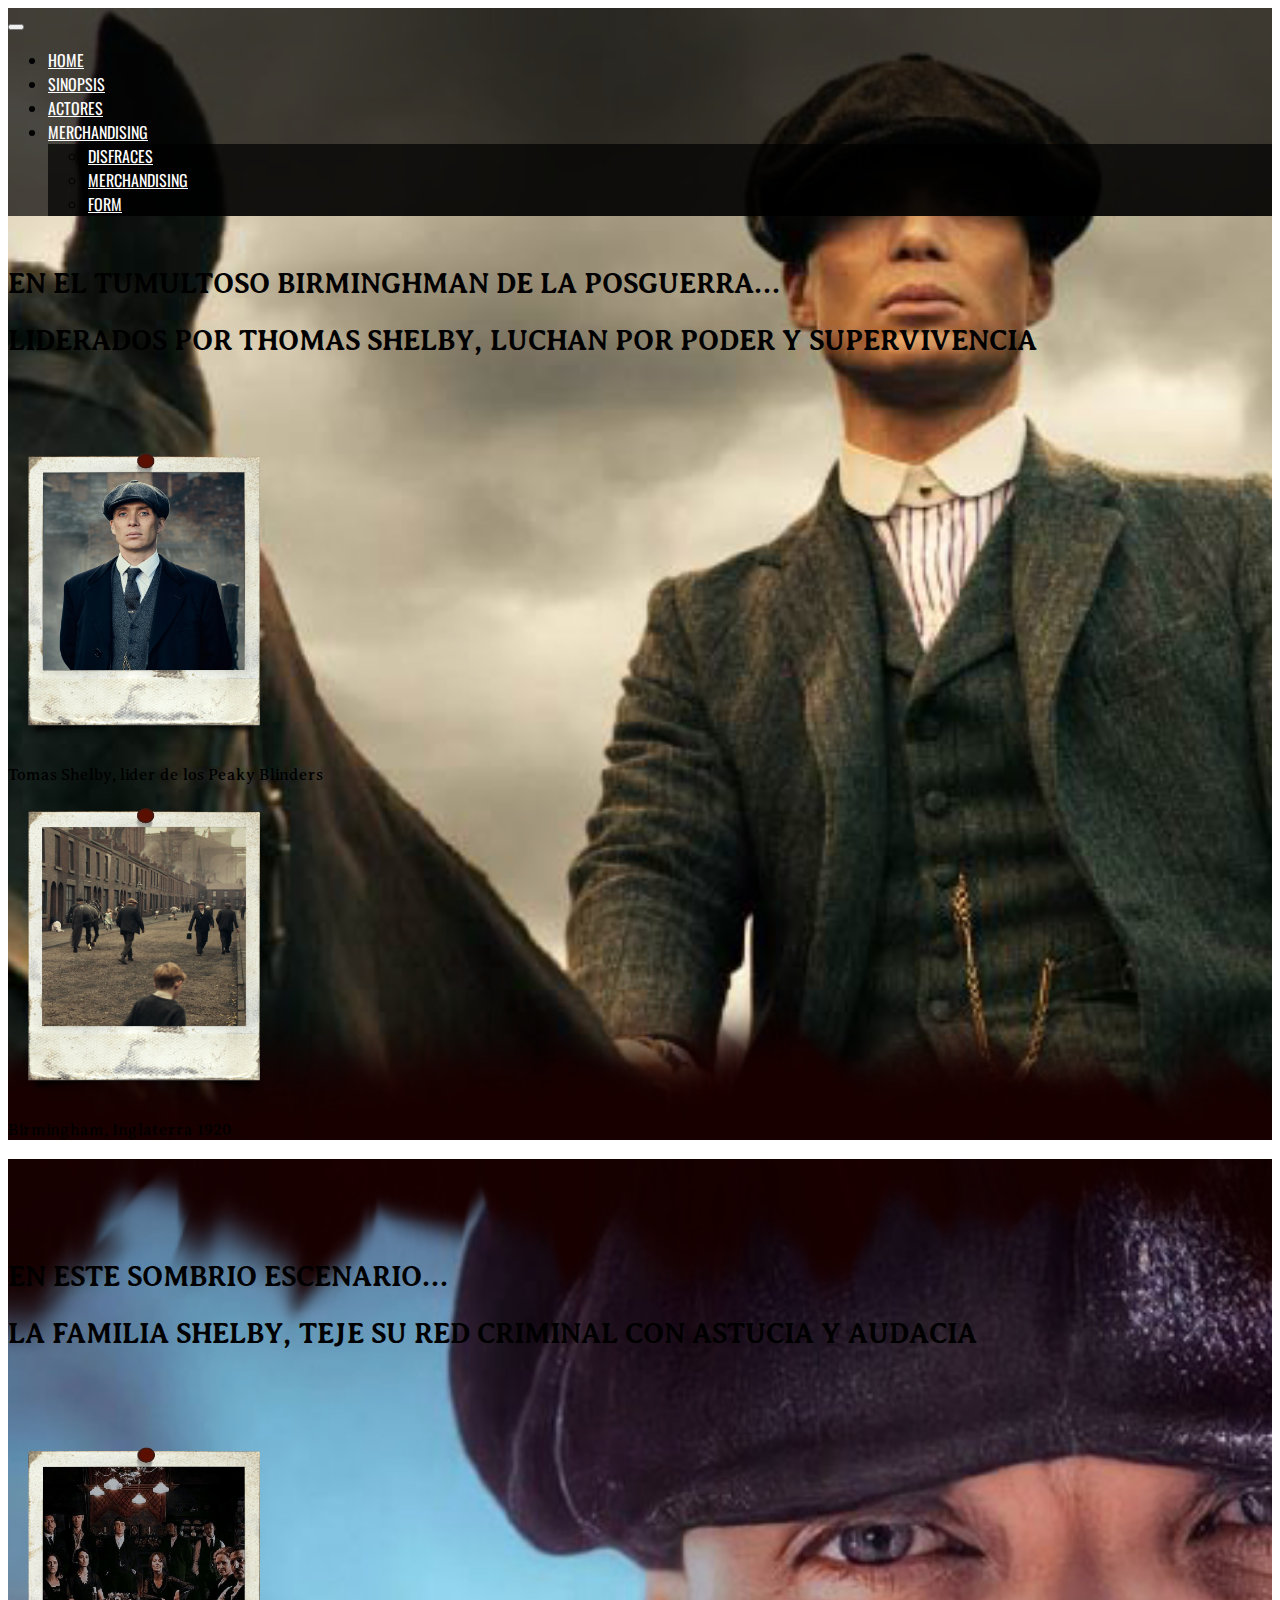
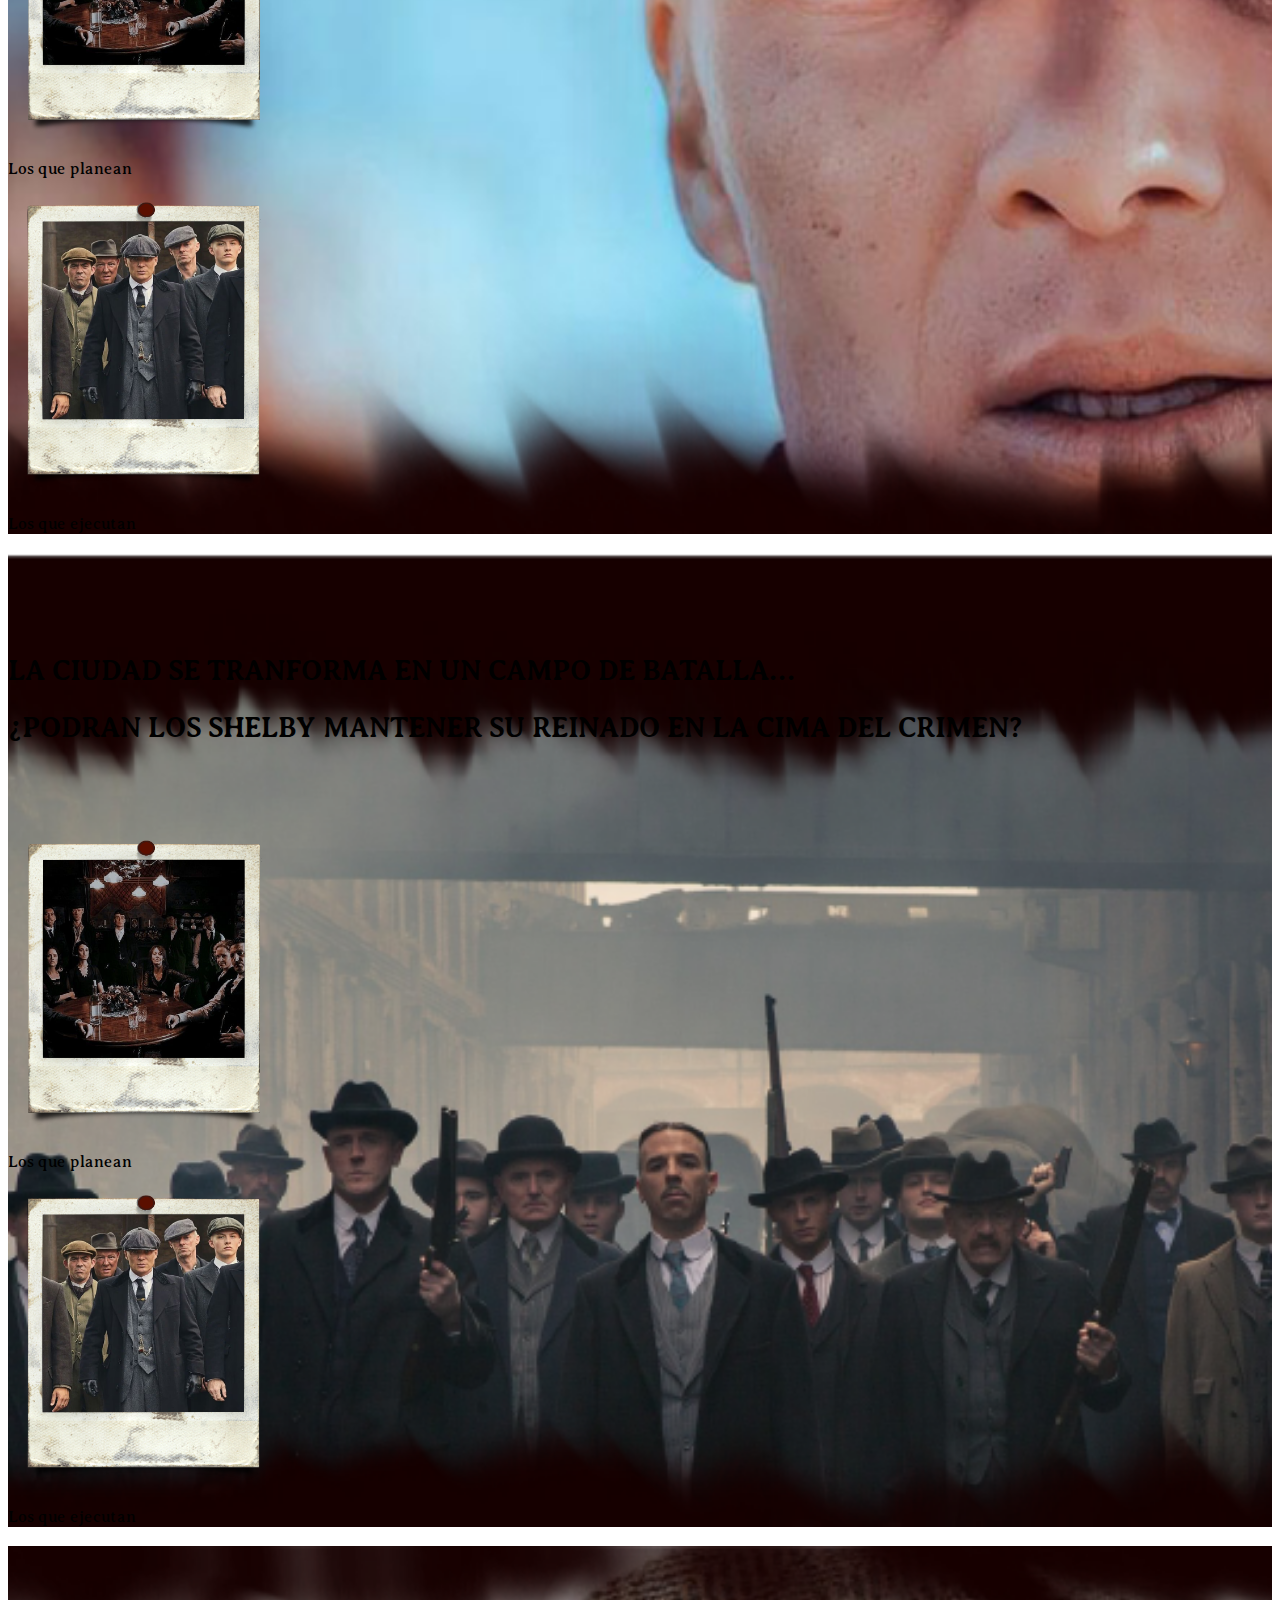
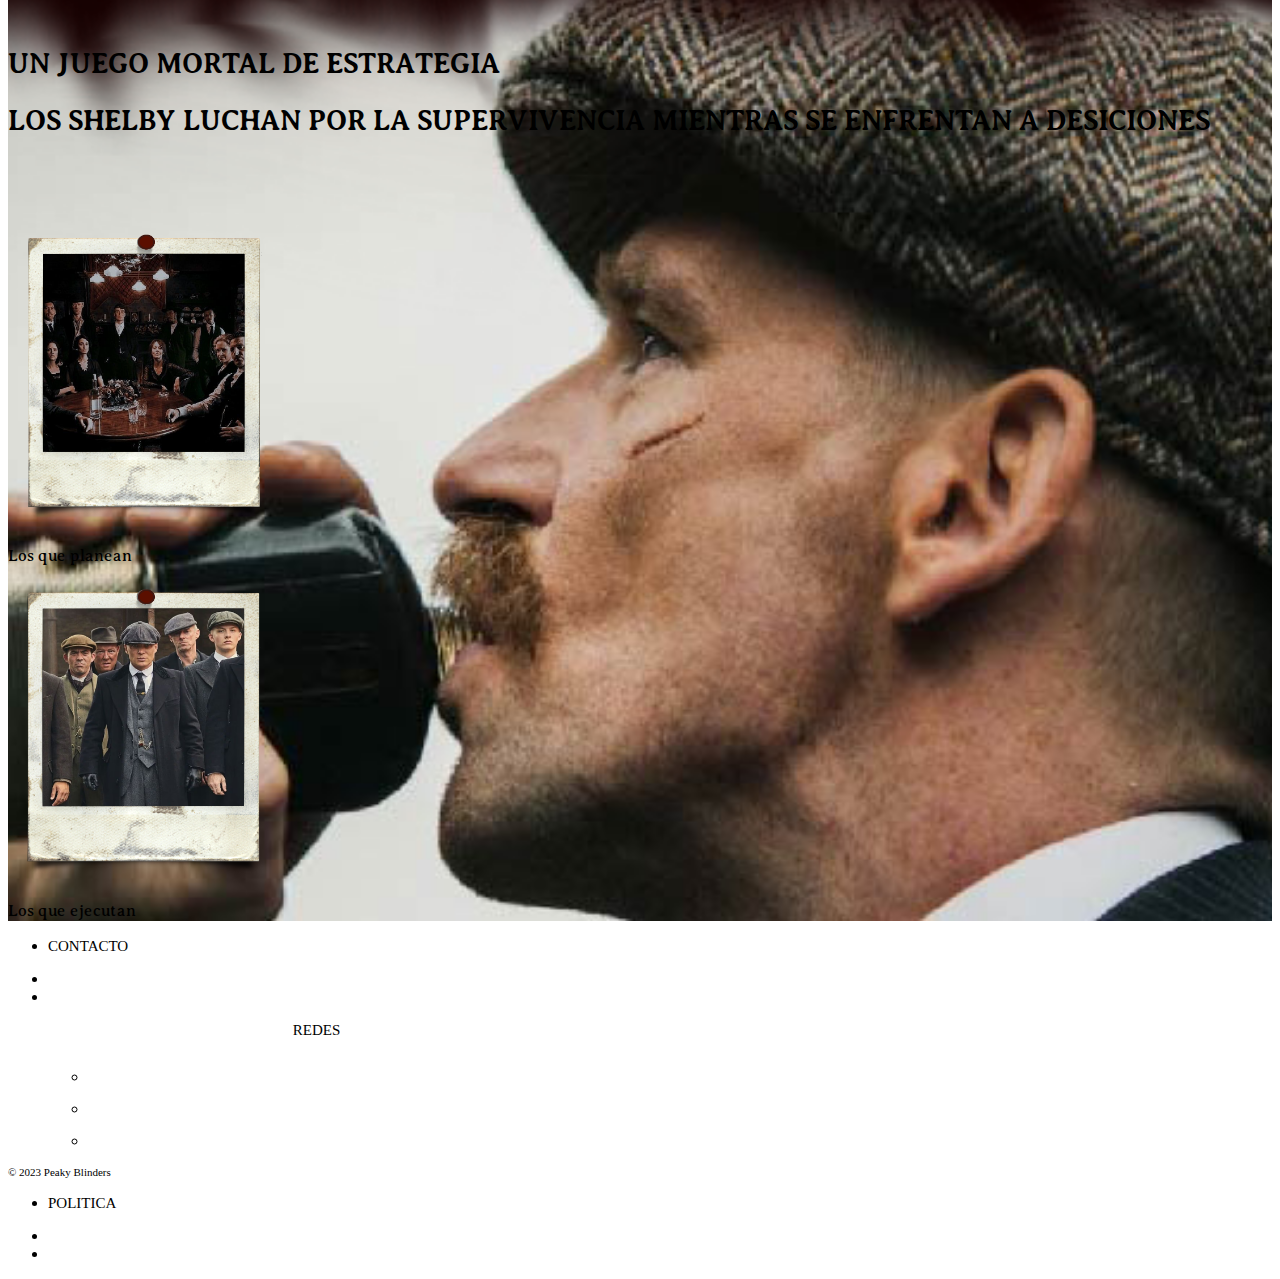
<file: peaky blinders/sinopsis.html>
<!doctype html>
<html lang="en">

<head>
  <meta charset="utf-8">
  <meta name="viewport" content="width=device-width, initial-scale=1">
  <title>Bootstrap demo</title>
  <link href="https://cdn.jsdelivr.net/npm/bootstrap@5.3.1/dist/css/bootstrap.min.css" rel="stylesheet"
    integrity="sha384-4bw+/aepP/YC94hEpVNVgiZdgIC5+VKNBQNGCHeKRQN+PtmoHDEXuppvnDJzQIu9" crossorigin="anonymous">
  <link rel="stylesheet" href="./css/index.css">
  <link rel="stylesheet" href="https://cdnjs.cloudflare.com/ajax/libs/font-awesome/5.15.3/css/all.min.css">

</head>

<body>

  <section class="sinopsis1">

    <nav class="navbar navbar-dark navbar-expand-lg ">
      <div class="container-fluid">
        <button class="navbar-toggler" type="button" data-bs-toggle="collapse" data-bs-target="#navbarNavDropdown"
          aria-controls="navbarNavDropdown" aria-expanded="false" aria-label="Toggle navigation">
          <span class="navbar-toggler-icon"></span>
        </button>
        <div class="collapse navbar-collapse" id="navbarNavDropdown">
          <ul class="navbar-nav">
            <li class="nav-item">
              <a class="nav-link active" aria-current="page" href="index.html">HOME</a>
            </li>
            <li class="nav-item">
              <a class="nav-link" href="sinopsis.html"> SINOPSIS</a>
            </li>
            <li class="nav-item">
              <a class="nav-link" href="actores.html">ACTORES</a>
            </li>
            <li class="nav-item dropdown">
              <a class="nav-link dropdown-toggle" href="#" role="button" data-bs-toggle="dropdown"
                aria-expanded="false">
                MERCHANDISING
              </a>
              <ul class="dropdown-menu">
                <li><a class="dropdown-item" href="merch.html">DISFRACES</a></li>
                <li><a class="dropdown-item" href="merch.html">MERCHANDISING</a></li>
                <li><a class="dropdown-item" href="form.html">FORM</a></li>
              </ul>
            </li>
          </ul>
        </div>
      </div>
    </nav>

  
 
    <h1 class=" sinop text-center  fw-bold">
      EN EL TUMULTOSO BIRMINGHMAN DE LA POSGUERRA...
    </h1>
 


    <h2 class=" sinop text-center  fw-bold">
      LIDERADOS POR THOMAS SHELBY, LUCHAN POR PODER Y SUPERVIVENCIA
    </h2>



    <section class="contenedor-de-fotos d-flex  justify-content-center" style="width: 100%; margin-top: 7%;">
      <div class="arbol3 contenedor-inner-fotos d-flex  justify-content-center" style="width: 90%; gap: 15%;">

        <div class="contenedor-de-foto justify-content-center flex-column d-flex ">

          <div class="cactus d-flex justify-content-center">
          <img src="imagenes/tommyshelby.png" style="height: 300px; width: 270px;"  alt="tommyshelby">
          </div>

          <div class="d-flex justify-content-center text-center">
            <p id="miParrafo2" class=" rounded bg-white" style="font-family: 'Averia Serif Libre'; width: 320px;" >Tomas Shelby, lider de los Peaky Blinders</p>
          </div>
          
        </div>

        <div class="contenedor-de-foto justify-content-center flex-column d-flex ">

          <div class="cactus d-flex justify-content-center">
          <img src="imagenes/birmingham.png" style="height: 300px; width: 270px;"  alt="tommyshelby">
          </div>

          <div class="d-flex justify-content-center text-center">
            <p class="rounded bg-white" style="font-family: 'Averia Serif Libre'; width: 320px;" >Birmingham, Inglaterra 1920</p>
          </div>
          
        </div>
      </div>
      </section>






  </section>




 

    

  <section class="sinopsis2">


    <div class="titulo">
    <h1  class=" sinop text-center  fw-bold">
      EN ESTE SOMBRIO ESCENARIO...
    </h1>
    <h2  class=" sinop text-center  fw-bold">
     LA FAMILIA SHELBY, TEJE SU RED CRIMINAL CON ASTUCIA Y AUDACIA   
    </h2>
  </div>

    <section class="contenedor-de-fotos d-flex  justify-content-center " style="width: 100%; margin-top: 7%;">
      <div class="arbol3 contenedor-inner-fotos  d-flex  justify-content-center" style="width: 90%; gap: 15%;">

        <div class="contenedor-de-foto justify-content-center flex-column  d-flex ">

          <div class="cactus d-flex justify-content-center">
          <img src="imagenes/famshelby2.png" style="height: 300px; width: 270px;"  alt="tommyshelby">
          </div>

          <div class="d-flex justify-content-center text-center">
            <p class="rounded bg-white" style="font-family: 'Averia Serif Libre'; width: 320px;" >Los que planean</p>
          </div>
          
        </div>

        <div class="contenedor-de-foto justify-content-center flex-column  d-flex ">

          <div class="cactus d-flex justify-content-center">
          <img src="imagenes/famshelby.png" style="height: 300px; width: 270px;"  alt="tommyshelby">
          </div>

          <div class="d-flex justify-content-center  text-center">
            <p class="rounded bg-white" style="font-family: 'Averia Serif Libre'; width: 320px;" >Los que ejecutan</p>
          </div>
          
        </div>
      </div>
      </section>

    
    
  </section>



    


  

  <section class="sinopsis3">



    <div class="titulo">
    <h1 id="animated-title"  class="sinop text-center  fw-bold">
      LA CIUDAD SE TRANFORMA EN UN CAMPO DE BATALLA...
    </h1>
    <h2 id="animated-title" class=" sinop text-center  fw-bold">
      ¿PODRAN LOS SHELBY MANTENER SU REINADO EN LA CIMA DEL CRIMEN?
    </h2>
    </div>


    <section class="contenedor-de-fotos d-flex  justify-content-center " style="width: 100%; margin-top: 7%;">
      <div class=" arbol3 contenedor-inner-fotos  d-flex  justify-content-center" style="width: 90%; gap: 15%;">

        <div class="contenedor-de-foto justify-content-center flex-column  d-flex ">

          <div class="cactus d-flex justify-content-center">
          <img src="imagenes/famshelby2.png" style="height: 300px; width: 270px;"  alt="tommyshelby">
          </div>

          <div class="d-flex justify-content-center text-center">
            <p class=" rounded bg-white" style="font-family: 'Averia Serif Libre'; width: 320px;" >Los que planean</p>
          </div>
          
        </div>

        <div class="contenedor-de-foto justify-content-center flex-column  d-flex ">

          <div class="cactus d-flex justify-content-center">
          <img src="imagenes/famshelby.png" style="height: 300px; width: 270px;"  alt="tommyshelby">
          </div>

          <div class="d-flex justify-content-center  text-center">
            <p class="rounded bg-white" style="font-family: 'Averia Serif Libre'; width: 320px;" >Los que ejecutan</p>
          </div>
          
        </div>
      </div>
      </section>

  
  </section>




  <section class="sinopsis4">

    <h1 class="sinop text-center  fw-bold">
       UN JUEGO MORTAL DE ESTRATEGIA
    </h1>
    <h2 class=" sinop text-center  fw-bold">
      LOS SHELBY LUCHAN POR LA SUPERVIVENCIA MIENTRAS SE ENFRENTAN A DESICIONES 
    </h2>

    <section class="contenedor-de-fotos d-flex  justify-content-center " style="width: 100%; margin-top: 7%;">
      <div class=" arbol3 contenedor-inner-fotos  d-flex  justify-content-center" style="width: 90%; gap: 15%;">

        <div class="contenedor-de-foto justify-content-center flex-column  d-flex ">

          <div class="cactus d-flex justify-content-center">
          <img src="imagenes/famshelby2.png" style="height: 300px; width: 270px;"  alt="tommyshelby">
          </div>

          <div class="cactus d-flex justify-content-center text-center">
            <p class="rounded bg-white" style="font-family: 'Averia Serif Libre'; width: 320px;" >Los que planean</p>
          </div>
          
        </div>

        <div class="contenedor-de-foto justify-content-center flex-column  d-flex ">

          <div class="cactus d-flex justify-content-center">
          <img src="imagenes/famshelby.png" style="height: 300px; width: 270px;"  alt="tommyshelby">
          </div>

          <div class="d-flex justify-content-center  text-center">
            <p class="rounded bg-white" style="font-family: 'Averia Serif Libre'; width: 320px;" >Los que ejecutan</p>
          </div>
          
        </div>
      </div>
      </section>

  </section>









  <footer>
    <div class="container-fluid text-center bg-black">
      <div class="row align-items-start">
        <div class="col-4">

          <ul class="lista list-unstyled">
            <li>
              <p href="#" class=" foot text-light mt-3"> CONTACTO</p>
            </li>
            <li> <a href="#" class=" contenido text-decoration-none">+54 911 34132004</a></li>
            <li> <a href="#" class=" contenido text-decoration-none"> weichtommyrs@gmail.com </a></li>
          </ul>
        </div>


        <div class="col-4">
          <ul class="lista list-unstyled">
            <p class=" foot text-light mb-3 mt-3"> REDES</p>
            <div>
              <ul class="lista2 list-unstyled text-center social-icons ">
                <li class="iconos mx-2 d-inline">
                  <a href="#">
                    <i class="icono fab fa-facebook fa-2x text-light fs-5 "></i>
                  </a>
                </li>
                <li class="mx-2 d-inline">
                  <a href="#">
                    <i class=" icono fab fa-twitter fa-2x text-light fs-5"></i>
                  </a>
                </li>
                <li class="mx-2 d-inline">
                  <a href="#">
                    <i class=" icono fab fa-instagram fa-2x text-light fs-5"></i>
                  </a>
                </li>
              </ul>

            </div>

          </ul>
          <p class=" contenido text-light">© 2023 Peaky Blinders</p>
        </div>


        <div class="col-4">

          <ul class="lista list-unstyled">
            <li>
              <p href="#" class=" foot text-light mt-3"> POLITICA</p>
            </li>
            <li> <a href="#" class=" contenido  text-decoration-none"> Política de Privacidad</a></li>
            <li> <a href="#" class=" contenido  text-decoration-none"> Terminos y Condiciones </a></li>
          </ul>

        </div>
      </div>
    </div>
  </footer>















  <script src="https://cdn.jsdelivr.net/npm/bootstrap@5.3.1/dist/js/bootstrap.bundle.min.js"
    integrity="sha384-HwwvtgBNo3bZJJLYd8oVXjrBZt8cqVSpeBNS5n7C8IVInixGAoxmnlMuBnhbgrkm"
    crossorigin="anonymous"></script>
<script src="javascript2.js"></script>


</body>

</html>
</file>
<file: css/index.css>
@import url('https://fonts.googleapis.com/css2?family=EB+Garamond:ital,wght@0,500;1,500&family=Oswald:wght@500&family=Sigmar&display=swap');
@import url('https://fonts.googleapis.com/css2?family=Averia+Serif+Libre:wght@300&family=EB+Garamond:ital,wght@0,500;1,500&family=Oswald:wght@500&family=Sigmar&display=swap');
#HOME {
    font-family: 'Oswald', sans-serif;
    background-image: url(../imagenes/peak.jpeg);
    background-size: cover;
    background-repeat: no-repeat;
    width: 100%;
    height: 100%;
}
   



nav {
    font-family: 'Oswald', sans-serif;
    background-color: rgba(0, 0, 0, 0.7);  
}

.nav-link { color: white;}
.nav-link:hover {color:#5B0F00FF}

.nav-link.active {color: white;}
.active:hover {color:#5B0F00FF;}


.dropdown-menu  {
    background-color: rgba(0, 0, 0, 0.7)
}
.dropdown-menu li a {
    color: white;
}
.dropdown-menu li a:hover {
    color:#5B0F00FF;
    }



.section {
    display: flex;
    width: 100%;
    justify-content: center;
}

.parrafo {
    
    width: 60%;
    margin-top: 20%;
    font-family: 'Averia Serif Libre';
}

.parrafo1 {
   
    font-size: 25px;
    opacity: 0; 
    animation: fadeIn 2s ease-in forwards; 
    
}

@keyframes fadeIn {
    0% {
      opacity: 0; 
    }
    100% {
      opacity: 1; 
    }
  }


  
.parrafo2 {
   
    font-size: 20px;
    animation: fadeIn 2s ease-in forwards; 
    
}

.ver-mas {
  font-family: 'Averia Serif Libre';
  padding-top: 100px;
  padding-bottom: 12%;
}


    
    .netflix img {
        height: 50px;
    }



    footer {
        width: 100%;
        justify-content: end;
    
       
       
      }
  
      

    
.foot {
    font-size: 15px;
}
     
.contenido {
    font-size: 11px;
}

.lista a {
    color:white;
}
.lista a:hover{
    color: #5B0F00FF;
}





@media (max-width: 574px) {
    #HOME {
        background-image: url(../imagenes/peak3.png);
    }
}


@media (min-width: 575px) and (max-width:750px) {
    #HOME {
        background-image: url(../imagenes/peak2.png);
    }
}




  




.sinopsis1 {
    background-image: url(../imagenes/fondosinopsis1.png);
    background-size: cover;
    background-position: center;
    background-repeat: no-repeat;
}

.arbol3 {
  flex-direction: row;

}



.cactus img:hover {
  animation: shake 0.5s;
  animation-iteration-count: infinite;
}

@keyframes shake {
  0% { transform: translate(1px, 1px) rotate(0deg); }
  10% { transform: translate(-1px, -2px) rotate(-1deg); }
  20% { transform: translate(-3px, 0px) rotate(1deg); }
  30% { transform: translate(3px, 2px) rotate(0deg); }
  40% { transform: translate(1px, -1px) rotate(1deg); }
  50% { transform: translate(-1px, 2px) rotate(-1deg); }
  60% { transform: translate(-3px, 1px) rotate(0deg); }
  70% { transform: translate(3px, 1px) rotate(-1deg); }
  80% { transform: translate(-1px, -1px) rotate(1deg); }
  90% { transform: translate(1px, 2px) rotate(0deg); }
  100% { transform: translate(1px, -2px) rotate(-1deg); }
}






.sinopsis1 h1 {
    font-family: 'Averia Serif Libre';
    font-size: 28px;
    margin-top: 4%;
}
.sinopsis2 h1 {
    font-family: 'Averia Serif Libre';
    font-size: 28px;
    padding-top:8%;  
}

.sinopsis3 h1 {
    font-family: 'Averia Serif Libre';
    font-size: 28px;
    padding-top:8%; 
}
.sinopsis4 h1 {
  font-family: 'Averia Serif Libre';
  font-size: 28px;
  padding-top:8%; 
}

.sinopsis1 h2 {
    font-family: 'Averia Serif Libre';
    font-size: 28px;
}
.sinopsis2 h2 {
    font-family: 'Averia Serif Libre';
    font-size: 28px;
    }
    
.sinopsis3 h2 {
    font-family: 'Averia Serif Libre';
    font-size: 28px;
}
.sinopsis4 h2 {
  font-family: 'Averia Serif Libre';
  font-size: 28px;
}





.sinopsis2 {
    background-image: url(../imagenes/fondosinopsis2.png);
    background-size: cover;
    background-position: center;
    background-repeat: no-repeat;
}

.sinopsis3 {
    background-image: url(../imagenes/fondosinopsis3.png);
    background-size: cover;
    background-position: center;
    background-repeat: no-repeat;
    }
  .sinopsis4 {
    background-image: url(../imagenes/fondosinopsis4.png);
    background-size: cover;
    background-position: center;
    background-repeat: no-repeat;

      }

.container {
  padding-top: 3%;
}
.textoimg {
  display: flex;
  width: 100%;
  justify-content: center;
}
.textimg {
width: 220px;
color: white;
font-family: 'Averia Serif Libre';

}


.container img {
      height: 300px;
      width: 250px;
      
    }




.actores1 {
    background-image: url(../imagenes/tommyYLuka.jpg);
    background-size: cover;
    background-repeat: no-repeat;
    width: 100%;
    height: 100vh;
}

.actores {
    font-family: 'Averia Serif Libre';

    
}



  .actores2 {background-image: url(../imagenes/actores2.jpg);
    background-size: cover;
    background-repeat: no-repeat;
    width: 100%;
  
    }

  .antagonistas {
    font-family: 'Averia Serif Libre';
    padding-top: 6% ;
  }


    .actores3 {
      background-color: black;
      background-size: cover;
      background-repeat: no-repeat;
      width: 100%;
      
  }

  .columnas {
    padding-top: 5%;
    font-family: 'Averia Serif Libre';
  }



.image-container img {

  height: 250px;
  width: 180px;
  }

 
  
.parrafos {
  padding-top: 3%;
}

.arbol4 {
  flex-direction: row;
}

.flip-card-inner {
  text-align: center;
  transition: transform 0.6s;
  transform-style: preserve-3d;
  
}

.flip-card:hover .flip-card-inner {
  transform: rotateY(180deg);
  height: 45vh;

}

.flip-card-front, .flip-card-back {
  backface-visibility: hidden;
  
}

.flip-card-back
{
   position: absolute ;
   top: 0;
   width: 100%;
   height: 45vh;
   transform: rotateY(180deg);
   color: rgb(215, 36, 0);
  
}









.merch1 {background-image: url(../imagenes/foton.png);
  background-size: cover;
  background-repeat: no-repeat;
  width: 100%;
 
  }

  .merch2 {background-image: url(../imagenes/fondomerch4.png);
    background-size: cover;
    background-repeat: no-repeat;
    width: 100%;
    
    }



    form {
      background-color:rgba(255, 255, 255, 0.4);
      margin-bottom: 25%;
      width: 40%;
  }
  
  form img {
      margin-bottom: 5%;
  }
  .mb-3 {
      width: 60%;
      margin-left: 20%;    
  
  }




.sinop {
  animation-name: animacion2;
  animation-iteration-count: infinite;
  animation-duration: 4s;
}





@keyframes animacion2 {
  0%   {color: #5B0F00FF; }
  25%  {color: white; }
  50%  {color: #5B0F00FF; }
  75%  {color: white;    }
  100% {color:#5B0F00FF; }
}



.actores {
  animation-name: animacion2;
  animation-iteration-count: infinite;
  animation-duration: 4s;
}

@keyframes animacion2 {
  0%   {color: #5B0F00FF; }
  25%  {color: white; }
  50%  {color: #5B0F00FF; }
  75%  {color: white;    }
  100% {color:#5B0F00FF; }
}

.antagonistas {
  animation-name: animacion2;
  animation-iteration-count: infinite;
  animation-duration: 4s;
}

@keyframes animacion2 {
  0%   {color: #5B0F00FF; }
  25%  {color: white; }
  50%  {color: #5B0F00FF; }
  75%  {color: white;    }
  100% {color:#5B0F00FF; }
}


.mantente {
  animation-name: animacion2;
  animation-iteration-count: infinite;
  animation-duration: 4s;
}

@keyframes animacion2 {
  0%   {color: #5B0F00FF; }
  25%  {color: white; }
  50%  {color: #5B0F00FF; }
  75%  {color: white;    }
  100% {color:#5B0F00FF; }
}







@media screen and (max-width: 768px) {
  .arbol3 {
    width: 100%; 
    flex-direction: column; 
  }

  .arbol1 {
    width: 100%; 
    flex-direction: column; 
  }

  .arbol4 {
    flex-direction: column;
  }
  
  .flip-card-inner {

    height: 35vh;
  }

.merch1 {
  background-color: black;
  background-image: none;
}

.merch2 {
  background-color: black;
  background-image: none;

}

.merch1 {
  background-color: black;
  background-image: none;
}
.sinopsis1 {
  background-color: black;
  background-image: none;
}
.sinopsis2 {
  background-color: black;
  background-image: none;
}
.sinopsis3 {
  background-color: black;
  background-image: none;
}

.sinopsis4 {
  background-color: black;
  background-image: none;
}

.footer-index {
  padding-top: 10%;
}


}
</file>
<file: peaky blinders/css/index.css>
@import url('https://fonts.googleapis.com/css2?family=EB+Garamond:ital,wght@0,500;1,500&family=Oswald:wght@500&family=Sigmar&display=swap');
@import url('https://fonts.googleapis.com/css2?family=Averia+Serif+Libre:wght@300&family=EB+Garamond:ital,wght@0,500;1,500&family=Oswald:wght@500&family=Sigmar&display=swap');
#HOME {
    font-family: 'Oswald', sans-serif;
    background-image: url(../imagenes/peak.jpeg);
    background-size: cover;
    background-repeat: no-repeat;
    width: 100%;
    height: 100%;
}
   



nav {
    font-family: 'Oswald', sans-serif;
    background-color: rgba(0, 0, 0, 0.7);  
}

.nav-link { color: white;}
.nav-link:hover {color:#5B0F00FF}

.nav-link.active {color: white;}
.active:hover {color:#5B0F00FF;}


.dropdown-menu  {
    background-color: rgba(0, 0, 0, 0.7)
}
.dropdown-menu li a {
    color: white;
}
.dropdown-menu li a:hover {
    color:#5B0F00FF;
    }



.section {
    display: flex;
    width: 100%;
    justify-content: center;
}

.parrafo {
    
    width: 60%;
    margin-top: 20%;
    font-family: 'Averia Serif Libre';
}

.parrafo1 {
   
    font-size: 25px;
    opacity: 0; 
    animation: fadeIn 2s ease-in forwards; 
    
}

@keyframes fadeIn {
    0% {
      opacity: 0; 
    }
    100% {
      opacity: 1; 
    }
  }


  
.parrafo2 {
   
    font-size: 20px;
    animation: fadeIn 2s ease-in forwards; 
    
}

.ver-mas {
  font-family: 'Averia Serif Libre';
  padding-top: 100px;
  padding-bottom: 12%;
}


    
    .netflix img {
        height: 50px;
    }



    footer {
        width: 100%;
        justify-content: end;
    
       
       
      }
  
      

    
.foot {
    font-size: 15px;
}
     
.contenido {
    font-size: 11px;
}

.lista a {
    color:white;
}
.lista a:hover{
    color: #5B0F00FF;
}





@media (max-width: 574px) {
    #HOME {
        background-image: url(/imagenes/peak3.png);
    }
}


@media (min-width: 575px) and (max-width:750px) {
    #HOME {
        background-image: url(/imagenes/peak2.png);
    }
}




  




.sinopsis1 {
    background-image: url(../imagenes/fondosinopsis1.png);
    background-size: cover;
    background-position: center;
    background-repeat: no-repeat;
}

.arbol3 {
  flex-direction: row;

}



.cactus img:hover {
  animation: shake 0.5s;
  animation-iteration-count: infinite;
}

@keyframes shake {
  0% { transform: translate(1px, 1px) rotate(0deg); }
  10% { transform: translate(-1px, -2px) rotate(-1deg); }
  20% { transform: translate(-3px, 0px) rotate(1deg); }
  30% { transform: translate(3px, 2px) rotate(0deg); }
  40% { transform: translate(1px, -1px) rotate(1deg); }
  50% { transform: translate(-1px, 2px) rotate(-1deg); }
  60% { transform: translate(-3px, 1px) rotate(0deg); }
  70% { transform: translate(3px, 1px) rotate(-1deg); }
  80% { transform: translate(-1px, -1px) rotate(1deg); }
  90% { transform: translate(1px, 2px) rotate(0deg); }
  100% { transform: translate(1px, -2px) rotate(-1deg); }
}






.sinopsis1 h1 {
    font-family: 'Averia Serif Libre';
    font-size: 28px;
    margin-top: 4%;
}
.sinopsis2 h1 {
    font-family: 'Averia Serif Libre';
    font-size: 28px;
    padding-top:8%;  
}

.sinopsis3 h1 {
    font-family: 'Averia Serif Libre';
    font-size: 28px;
    padding-top:8%; 
}
.sinopsis4 h1 {
  font-family: 'Averia Serif Libre';
  font-size: 28px;
  padding-top:8%; 
}

.sinopsis1 h2 {
    font-family: 'Averia Serif Libre';
    font-size: 28px;
}
.sinopsis2 h2 {
    font-family: 'Averia Serif Libre';
    font-size: 28px;
    }
    
.sinopsis3 h2 {
    font-family: 'Averia Serif Libre';
    font-size: 28px;
}
.sinopsis4 h2 {
  font-family: 'Averia Serif Libre';
  font-size: 28px;
}





.sinopsis2 {
    background-image: url(../imagenes/fondosinopsis2.png);
    background-size: cover;
    background-position: center;
    background-repeat: no-repeat;
}

.sinopsis3 {
    background-image: url(../imagenes/fondosinopsis3.png);
    background-size: cover;
    background-position: center;
    background-repeat: no-repeat;
    }
  .sinopsis4 {
    background-image: url(../imagenes/fondosinopsis4.png);
    background-size: cover;
    background-position: center;
    background-repeat: no-repeat;

      }

.container {
  padding-top: 3%;
}
.textoimg {
  display: flex;
  width: 100%;
  justify-content: center;
}
.textimg {
width: 220px;
color: white;
font-family: 'Averia Serif Libre';

}


.container img {
      height: 300px;
      width: 250px;
      
    }




.actores1 {
    background-image: url(../imagenes/tommyYLuka.jpg);
    background-size: cover;
    background-repeat: no-repeat;
    width: 100%;
    height: 100vh;
}

.actores {
    font-family: 'Averia Serif Libre';

    
}



  .actores2 {background-image: url(../imagenes/actores2.jpg);
    background-size: cover;
    background-repeat: no-repeat;
    width: 100%;
  
    }

  .antagonistas {
    font-family: 'Averia Serif Libre';
    padding-top: 6% ;
  }


    .actores3 {
      background-color: black;
      background-size: cover;
      background-repeat: no-repeat;
      width: 100%;
      
  }

  .columnas {
    padding-top: 5%;
    font-family: 'Averia Serif Libre';
  }



.image-container img {

  height: 250px;
  width: 180px;
  }

 
  
.parrafos {
  padding-top: 3%;
}

.arbol4 {
  flex-direction: row;
}

.flip-card-inner {
  text-align: center;
  transition: transform 0.6s;
  transform-style: preserve-3d;
  
}

.flip-card:hover .flip-card-inner {
  transform: rotateY(180deg);

}

.flip-card-front, .flip-card-back {
  backface-visibility: hidden;
  
}

.flip-card-back
{
   position: absolute ;
   top: 0;
   width: 100%;
   height: 100%;
   transform: rotateY(180deg);
   color: #5B0F00FF;
  
}









.merch1 {background-image: url(../imagenes/foton.png);
  background-size: cover;
  background-repeat: no-repeat;
  width: 100%;
 
  }

  .merch2 {background-image: url(../imagenes/fondomerch4.png);
    background-size: cover;
    background-repeat: no-repeat;
    width: 100%;
    
    }



    form {
      background-color:rgba(255, 255, 255, 0.4);
      margin-bottom: 25%;
      width: 40%;
  }
  
  form img {
      margin-bottom: 5%;
  }
  .mb-3 {
      width: 60%;
      margin-left: 20%;    
  
  }




.sinop {
  animation-name: animacion2;
  animation-iteration-count: infinite;
  animation-duration: 4s;
}





@keyframes animacion2 {
  0%   {color: #5B0F00FF; }
  25%  {color: white; }
  50%  {color: #5B0F00FF; }
  75%  {color: white;    }
  100% {color:#5B0F00FF; }
}



.actores {
  animation-name: animacion2;
  animation-iteration-count: infinite;
  animation-duration: 4s;
}

@keyframes animacion2 {
  0%   {color: #5B0F00FF; }
  25%  {color: white; }
  50%  {color: #5B0F00FF; }
  75%  {color: white;    }
  100% {color:#5B0F00FF; }
}

.antagonistas {
  animation-name: animacion2;
  animation-iteration-count: infinite;
  animation-duration: 4s;
}

@keyframes animacion2 {
  0%   {color: #5B0F00FF; }
  25%  {color: white; }
  50%  {color: #5B0F00FF; }
  75%  {color: white;    }
  100% {color:#5B0F00FF; }
}


.mantente {
  animation-name: animacion2;
  animation-iteration-count: infinite;
  animation-duration: 4s;
}

@keyframes animacion2 {
  0%   {color: #5B0F00FF; }
  25%  {color: white; }
  50%  {color: #5B0F00FF; }
  75%  {color: white;    }
  100% {color:#5B0F00FF; }
}







@media screen and (max-width: 768px) {
  .arbol3 {
    width: 100%; 
    flex-direction: column; 
  }

  .arbol1 {
    width: 100%; 
    flex-direction: column; 
  }

  .arbol4 {
    flex-direction: column;
  }
  
  .flip-card-inner {

    height: 300px;
  }

.merch1 {
  background-color: black;
  background-image: none;
}

.merch2 {
  background-color: black;
  background-image: none;

}

.merch1 {
  background-color: black;
  background-image: none;
}
.sinopsis1 {
  background-color: black;
  background-image: none;
}
.sinopsis2 {
  background-color: black;
  background-image: none;
}
.sinopsis3 {
  background-color: black;
  background-image: none;
}

.sinopsis4 {
  background-color: black;
  background-image: none;
}

.footer-index {
  padding-top: 10%;
}

}
</file>
